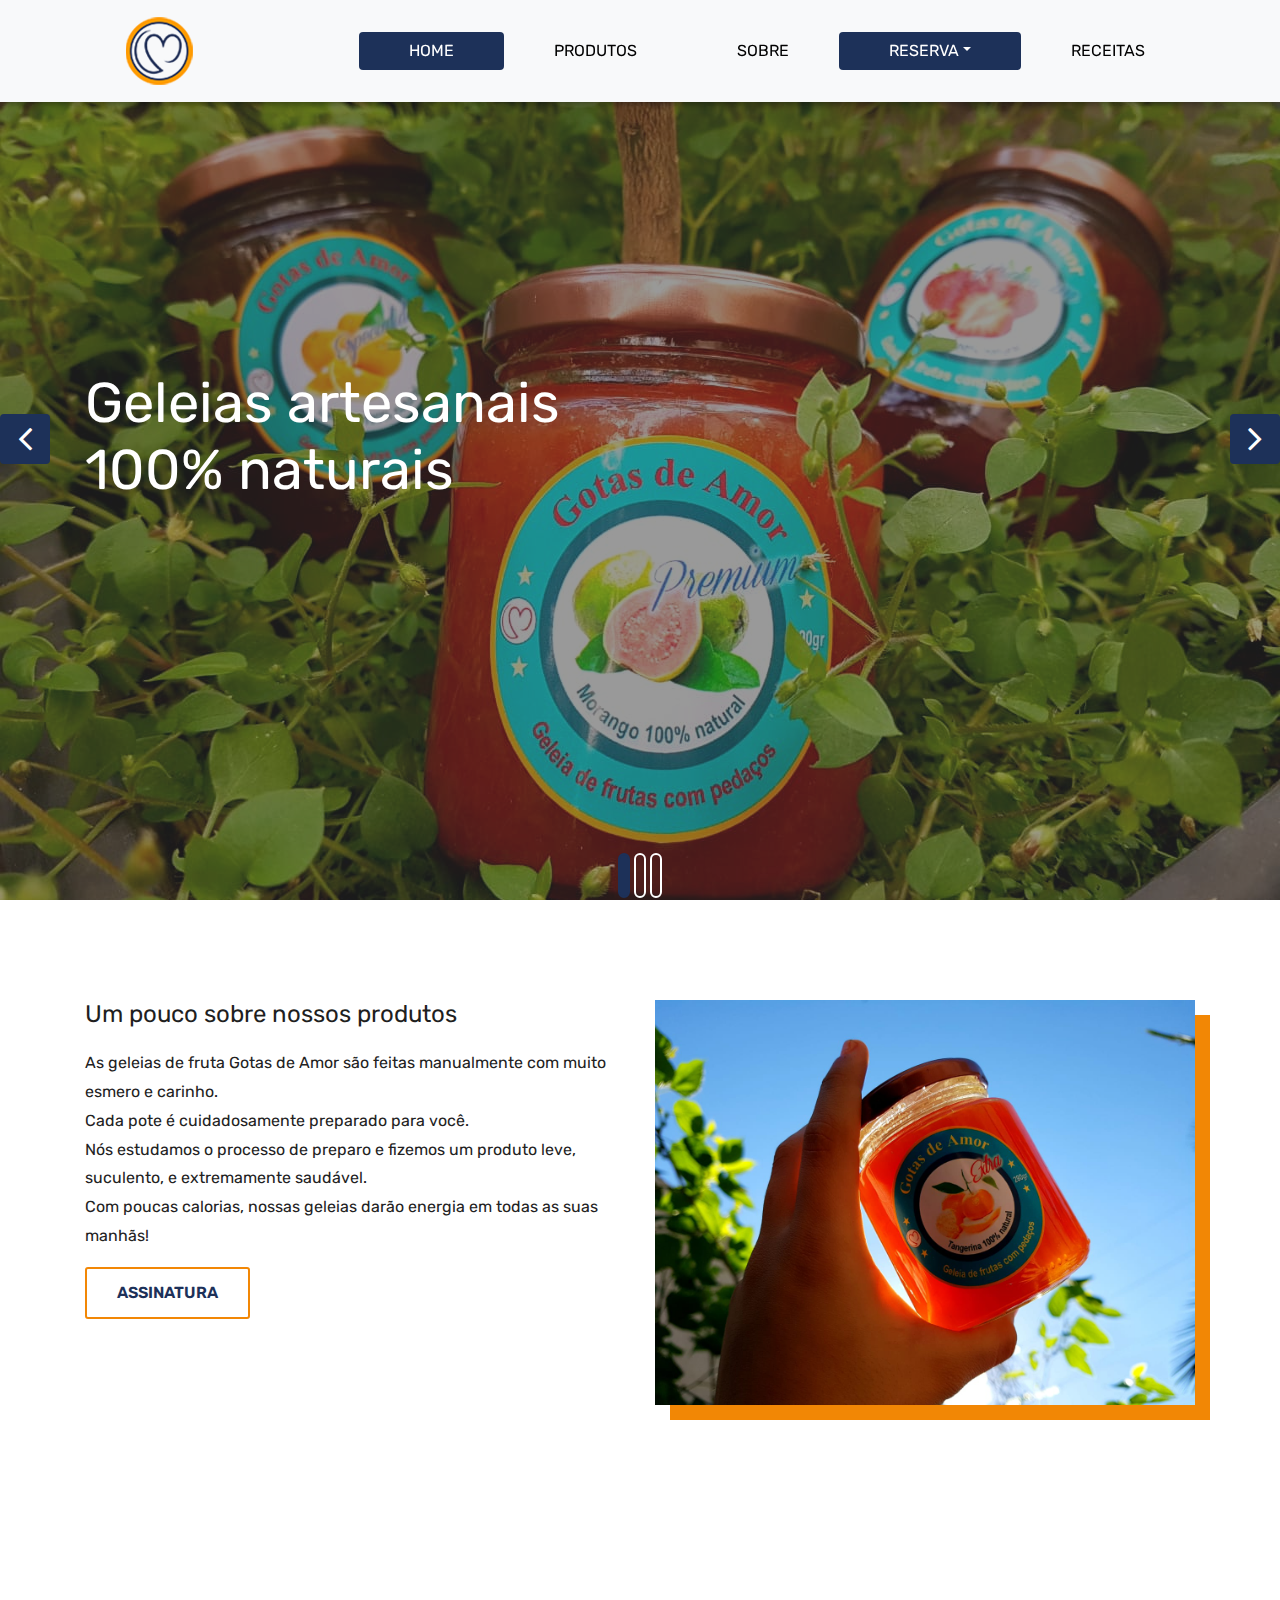
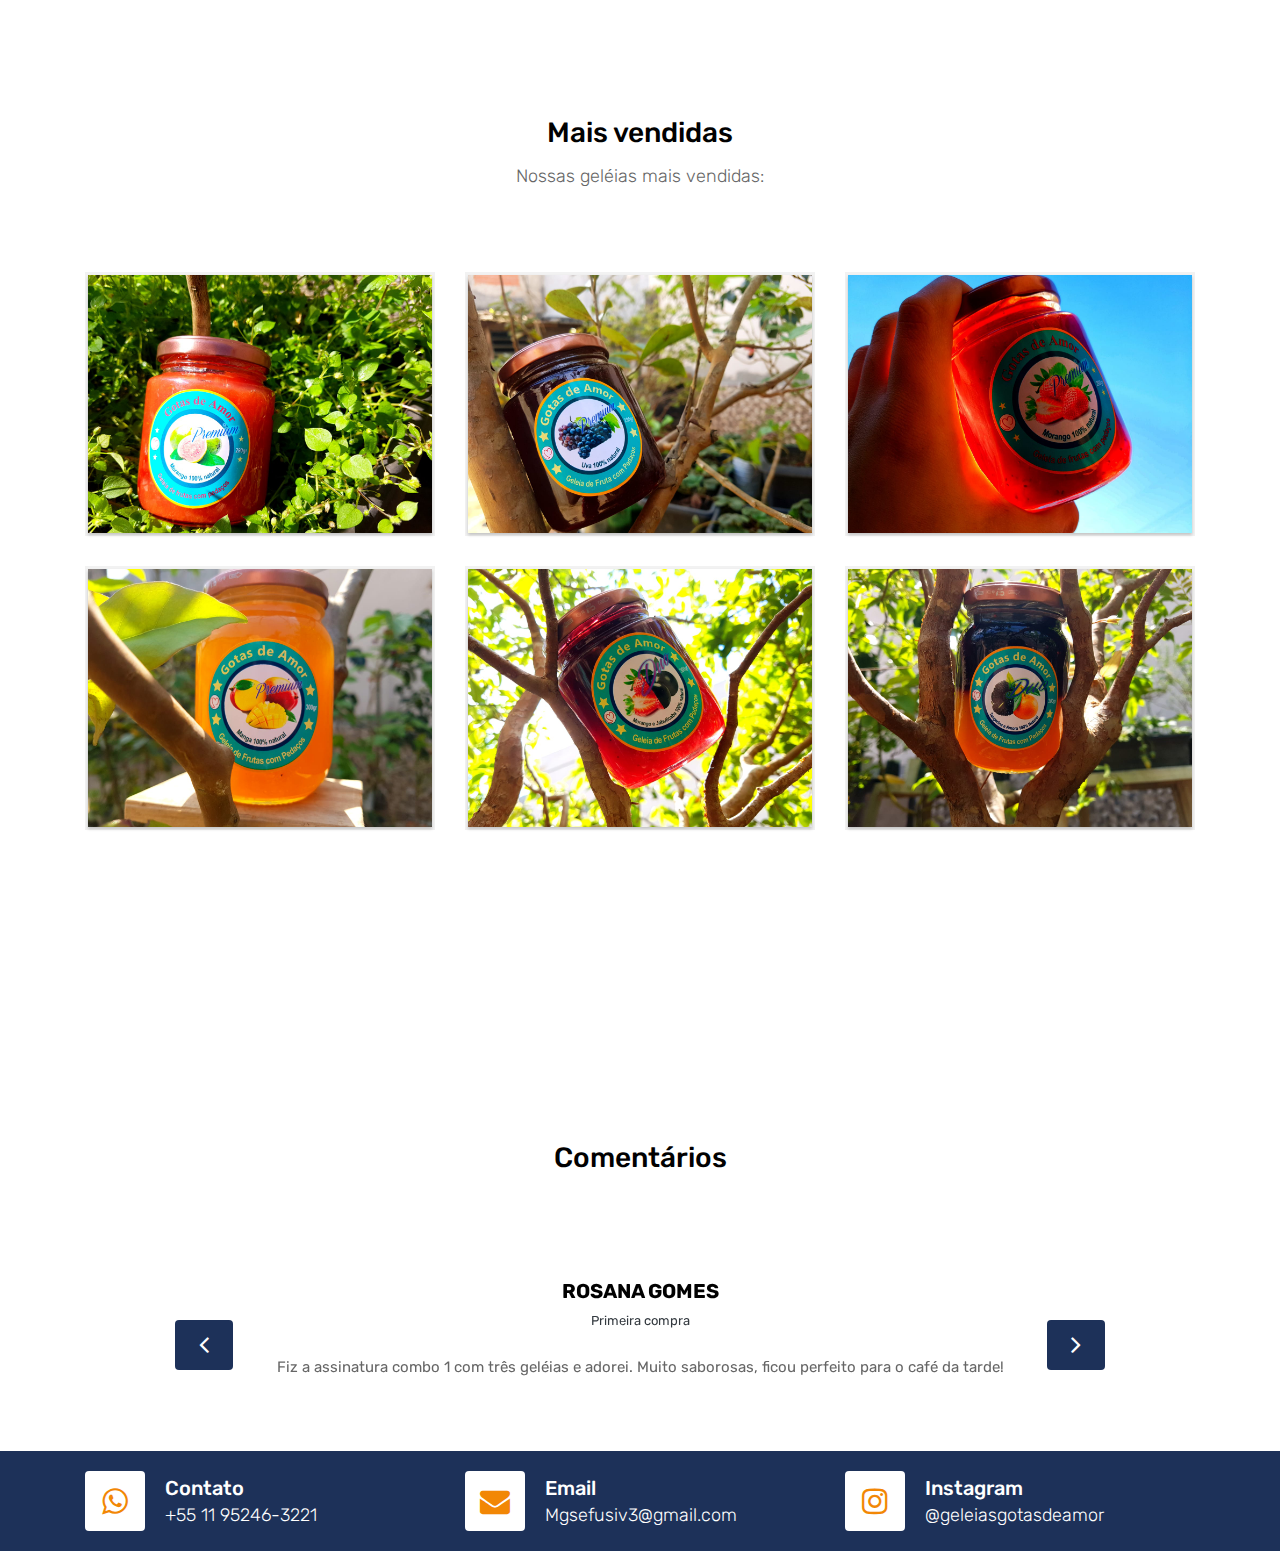
<file: index.html>
<!DOCTYPE html>
<html lang="en"><!-- Basic -->
<head>
	<meta charset="utf-8">
    <meta http-equiv="X-UA-Compatible" content="IE=edge">   
   
    <!-- Mobile Metas -->
    <meta name="viewport" content="width=device-width, initial-scale=1">
 
     <!-- Site Metas -->
    <title>Gotas de Amor - Responsive HTML5 Template</title>  
    <meta name="keywords" content="">
    <meta name="description" content="">
    <meta name="author" content="">

    <!-- Site Icons -->
    <link rel="shortcut icon" href="images/favicon.ico" type="image/x-icon">
    <link rel="apple-touch-icon" href="images/apple-touch-icon.png">

    <!-- Bootstrap CSS -->
    <link rel="stylesheet" href="css/bootstrap.min.css">    
	<!-- Site CSS -->
    <link rel="stylesheet" href="css/style.css">    
    <!-- Responsive CSS -->
    <link rel="stylesheet" href="css/responsive.css">
    <!-- Custom CSS -->
    <link rel="stylesheet" href="css/custom.css">

    <!--[if lt IE 9]>
      <script src="https://oss.maxcdn.com/libs/html5shiv/3.7.0/html5shiv.js"></script>
      <script src="https://oss.maxcdn.com/libs/respond.js/1.4.2/respond.min.js"></script>
    <![endif]-->

</head>

<body>
	<!-- Start header -->
	<header class="top-navbar">
		<nav class="navbar navbar-expand-lg navbar-light bg-light">
			<div class="container">
				<a class="navbar-brand" href="index.html">
					<img src="images/logo3.png" alt="" />
				</a>
				<button class="navbar-toggler" type="button" data-toggle="collapse" data-target="#navbars-rs-food" aria-controls="navbars-rs-food" aria-expanded="false" aria-label="Toggle navigation">
				  <span class="navbar-toggler-icon"></span>
				</button>
				<div class="collapse navbar-collapse" id="navbars-rs-food">
					<ul class="navbar-nav ml-auto">
						<li class="nav-item active"><a class="nav-link" href="index.html">Home</a></li>
						<li class="nav-item"><a class="nav-link" href="menu.html">Produtos</a></li>
						<li class="nav-item"><a class="nav-link" href="about.html">Sobre</a></li>
						<li class="nav-item active dropdown">
							<a class="nav-link dropdown-toggle" href="#" id="dropdown-a" data-toggle="dropdown">Reserva</a>
							<div class="dropdown-menu" aria-labelledby="dropdown-a">
								<a class="dropdown-item" href="reservation.html">Assinatura</a>
								<a class="dropdown-item" href="avulsos.html">Avulso</a>
								<a class="dropdown-item" href="contact.html">Dúvidas</a>
								
							</div>
						</li>
						<li class="nav-item"><a class="nav-link" href="blog.html">Receitas</a></li>
						
					</ul>
				</div>
			</div>
		</nav>
	</header>
	<!-- End header -->
	
	<!-- Start slides -->
	<div id="slides" class="cover-slides">
		<ul class="slides-container">
			<li class="text-left">
				<img src="images/slider-01.jpg" alt="">
				<div class="container">
					<div class="row">
						<div class="col-md-12">
							<h1 class="m-b-20"><strong>Geleias artesanais<br> 100% naturais </strong></h1>
							<p class="m-b-40"></p>
						
						</div>
					</div>
				</div>
			</li>
			<li class="text-left">
				<img src="images/slider-02.jpg" alt="">
				<div class="container">
					<div class="row">
						<div class="col-md-12">
							<h1 class="m-b-20"><strong>Assinatura</strong></h1>
							<p class="m-b-40"></p>
							
						</div>
					</div>
				</div>
			</li>
			<li class="text-left">
				<img src="images/slider-03.jpg" alt="">
				<div class="container">
					<div class="row">
						<div class="col-md-12">
							<h1 class="m-b-20"><strong>Receitas</strong></h1>
							<p class="m-b-40"></p>
							
							
						</div>
					</div>
				</div>
			</li>
		</ul>
		<div class="slides-navigation">
			<a href="#" class="next"><i class="fa fa-angle-right" aria-hidden="true"></i></a>
			<a href="#" class="prev"><i class="fa fa-angle-left" aria-hidden="true"></i></a>
		</div>
	</div>
	<!-- End slides -->
	
	<!-- Start About -->
	<div class="about-section-box">
		<div class="container">
			<div class="row">
				<div class="col-lg-6 col-md-6 col-sm-12 text-center">
					<div class="inner-column">
						<h1>Um pouco sobre nossos produtos</h1>
						<h4></h4>
						<p>As geleias de fruta Gotas de Amor são feitas manualmente com muito esmero e carinho.<br> Cada pote é cuidadosamente preparado para você.<br> Nós estudamos o processo de preparo e fizemos um produto leve, suculento, e extremamente saudável.<br> Com poucas calorias, nossas geleias darão energia em todas as suas manhãs! </p>
						<p></p>
						<a class="btn btn-common" href="reservation.html">Assinatura</a>
						
					</div>
				</div>
				<div class="col-lg-6 col-md-6 col-sm-12">
					<img src="images/about-img.jpg" alt="" class="img-fluid">
				</div>
			</div>
		</div>
	</div>
	<!-- End About -->
	
	<!-- Start QT -->
	<div class="qt-box qt-background">
	
		<div class="container">
			<div class="row">
				<div class="col-md-8 ml-auto mr-auto text-center">
					
				</div>
			</div>
		</div>
	</div>
	<!-- End QT -->
	
	
	
	<!-- Start Gallery -->
	<div class="gallery-box">
		<div class="container">
			<div class="row">
				<div class="col-lg-12">
					<div class="heading-title text-center">
						<h2>Mais vendidas</h2>
						<p>Nossas geléias mais vendidas:</p>
					</div>
				</div>
			</div>
			<div class="tz-gallery">
				<div class="row">
					<div class="col-sm-12 col-md-4 col-lg-4">
					
						<a class="lightbox" href="images/gallery-img-01.jpg">
							<img class="img-fluid" src="images/gallery-img-01.jpg" alt="Gallery Images">
							
							
						</a>
					</div>
					<div class="col-sm-6 col-md-4 col-lg-4">
						<a class="lightbox" href="images/gallery-img-02.jpg">
							<img class="img-fluid" src="images/gallery-img-02.jpg" alt="Gallery Images">
						</a>
					</div>
					<div class="col-sm-6 col-md-4 col-lg-4">
						<a class="lightbox" href="images/gallery-img-03.jpg">
							<img class="img-fluid" src="images/gallery-img-03.jpg" alt="Gallery Images">
						</a>
					</div>
					<div class="col-sm-12 col-md-4 col-lg-4">
						<a class="lightbox" href="images/gallery-img-04.jpg">
							<img class="img-fluid" src="images/gallery-img-04.jpg" alt="Gallery Images">
						</a>
					</div>
					<div class="col-sm-6 col-md-4 col-lg-4">
						<a class="lightbox" href="images/gallery-img-05.jpg">
							<img class="img-fluid" src="images/gallery-img-05.jpg" alt="Gallery Images">
						</a>
					</div> 
					<div class="col-sm-6 col-md-4 col-lg-4">
						<a class="lightbox" href="images/gallery-img-06.jpg">
							<img class="img-fluid" src="images/gallery-img-06.jpg" alt="Gallery Images">
						</a>
					</div>
				</div>
			</div>
		</div>
	</div>
	<!-- End Gallery -->
	<!-- Start QT -->
	<div class="qt-box qt-background">
	
		<div class="container">
			<div class="row">
				<div class="col-md-8 ml-auto mr-auto text-center">
					
				</div>
			</div>
		</div>
	</div>
	<!-- End QT -->
	
	<!-- Start Customer Reviews -->
	<div class="customer-reviews-box">
		<div class="container">
			<div class="row">
				<div class="col-lg-12">
					<div class="heading-title text-center">
						<h2>Comentários </h2>
						<p></p>
					</div>
				</div>
			</div>
			<div class="row">
				<div class="col-md-8 mr-auto ml-auto text-center">
					<div id="reviews" class="carousel slide" data-ride="carousel">
						<div class="carousel-inner mt-4">
							<div class="carousel-item text-center active">
								
								<h5 class="mt-4 mb-0"><strong class="text-warning text-uppercase">Rosana Gomes</strong></h5>
								<h6 class="text-dark m-0">Primeira compra</h6>
								<p class="m-0 pt-3">Fiz a assinatura combo 1 com três geléias e adorei. Muito saborosas, ficou perfeito para o café da tarde!</p>
							</div>
							<div class="carousel-item text-center">
								
								<h5 class="mt-4 mb-0"><strong class="text-warning text-uppercase">Paulo Jorge Figueiro</strong></h5>
								<h6 class="text-dark m-0">Cliente há 1 ano</h6>
								<p class="m-0 pt-3"> As melhores geléias! Compro faz tempo, não troco por nada.</p>
							</div>
							<div class="carousel-item text-center">
								
								<h5 class="mt-4 mb-0"><strong class="text-warning text-uppercase">Julia Almeida</strong></h5>
								<h6 class="text-dark m-0">Primeira vez comprando</h6>
								<p class="m-0 pt-3"> Nunca tinha provado as geléias da Gotas de Amor e me surpreendi com a qualidade. Bem caseira, igual as que minha avó fazia!</p>
							</div>
						</div>
						<a class="carousel-control-prev" href="#reviews" role="button" data-slide="prev">
							<i class="fa fa-angle-left" aria-hidden="true"></i>
							<span class="sr-only">Previous</span>
						</a>
						<a class="carousel-control-next" href="#reviews" role="button" data-slide="next">
							<i class="fa fa-angle-right" aria-hidden="true"></i>
							<span class="sr-only">Next</span>
						</a>
                    </div>
				</div>
			</div>
		</div>
	</div>
	
	
	<!-- Start Contact info -->
	<div class="contact-imfo-box">
		<div class="container">
			<div class="row">
				<div class="col-md-4 arrow-right">
					<i class="fa fa-whatsapp"></i>
					<div class="overflow-hidden">
						<h4>Contato</h4>
						<p class="lead">
							+55 11 95246-3221
						</p>
					</div>
				</div>
				<div class="col-md-4 arrow-right">
					<i class="fa fa-envelope"></i>
					<div class="overflow-hidden">
						<h4>Email</h4>
						<p class="lead">
							Mgsefusiv3@gmail.com
						</p>
					</div>
				</div>
				<div class="col-md-4">
					<i class="fa fa-instagram"></i>
					<div class="overflow-hidden">
						<h4>Instagram</h4>
						<p class="lead">
							@geleiasgotasdeamor
						</p>
					</div>
					
				</div>
			</div>
		</div>
	</div>
	<!-- End Contact info -->
	
	
	
	<a href="#" id="back-to-top" title="Back to top" style="display: none;"><i class="fa fa-paper-plane-o" aria-hidden="true"></i></a>

	<!-- ALL JS FILES -->
	<script src="js/jquery-3.2.1.min.js"></script>
	<script src="js/popper.min.js"></script>
	<script src="js/bootstrap.min.js"></script>
    <!-- ALL PLUGINS -->
	<script src="js/jquery.superslides.min.js"></script>
	<script src="js/images-loded.min.js"></script>
	<script src="js/isotope.min.js"></script>
	<script src="js/baguetteBox.min.js"></script>
	<script src="js/form-validator.min.js"></script>
    <script src="js/contact-form-script.js"></script>
    <script src="js/custom.js"></script>
</body>
</html>
</file>
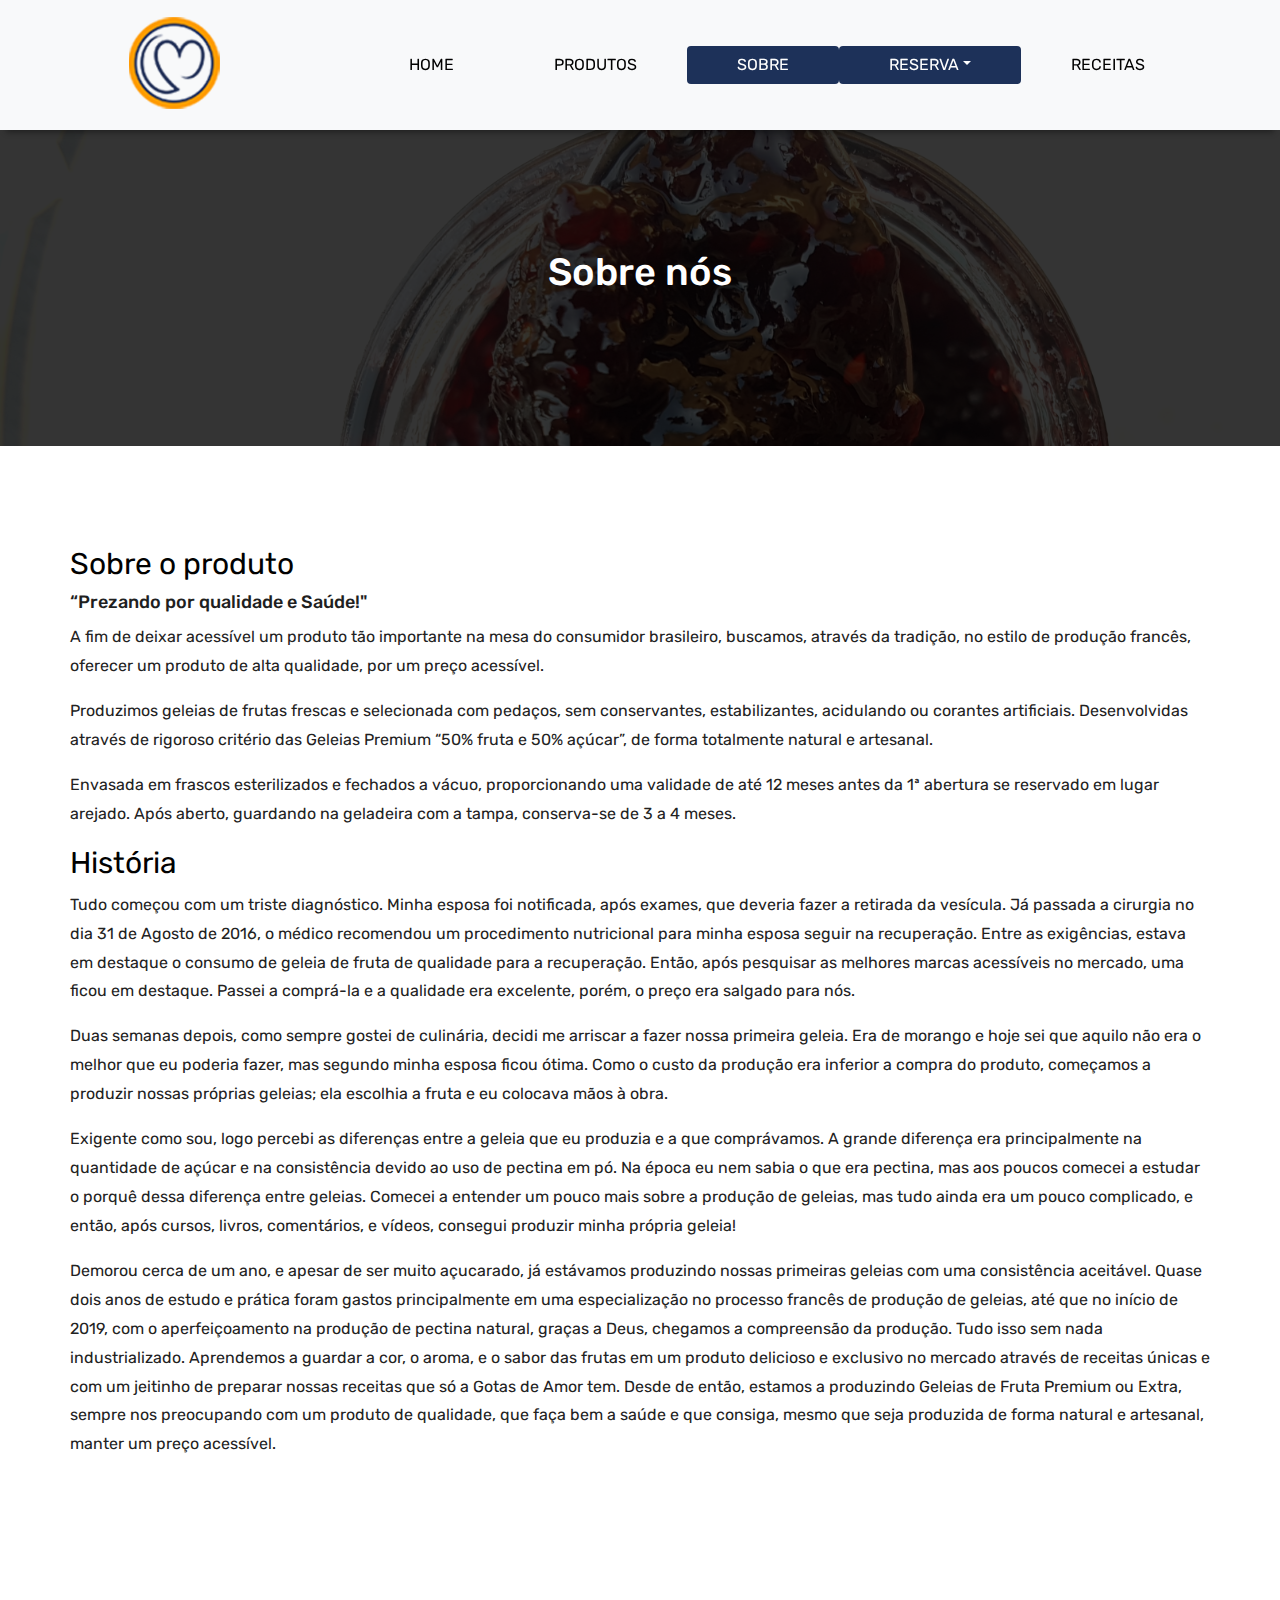
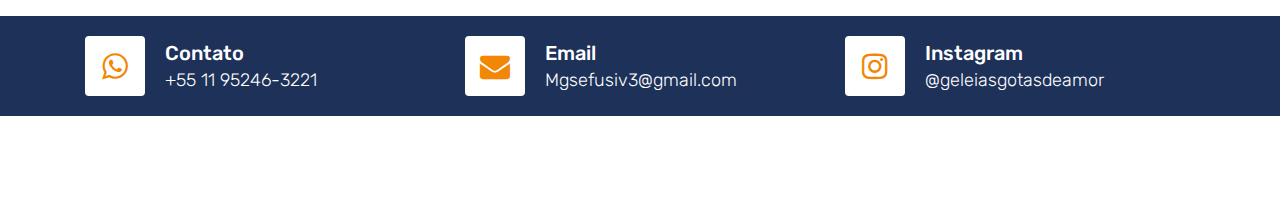
<file: about.html>
<!DOCTYPE html>
<html lang="en"><!-- Basic -->
<head>
	<meta charset="utf-8">
    <meta http-equiv="X-UA-Compatible" content="IE=edge">   
   
    <!-- Mobile Metas -->
    <meta name="viewport" content="width=device-width, initial-scale=1">
 
     <!-- Site Metas -->
    <title>Live Dinner Restaurant - Responsive HTML5 Template</title>  
    <meta name="keywords" content="">
    <meta name="description" content="">
    <meta name="author" content="">

    <!-- Site Icons -->
    <link rel="shortcut icon" href="images/favicon.ico" type="image/x-icon">
    <link rel="apple-touch-icon" href="images/apple-touch-icon.png">

    <!-- Bootstrap CSS -->
    <link rel="stylesheet" href="css/bootstrap.min.css">    
	<!-- Site CSS -->
    <link rel="stylesheet" href="css/style.css">    
    <!-- Responsive CSS -->
    <link rel="stylesheet" href="css/responsive.css">
    <!-- Custom CSS -->
    <link rel="stylesheet" href="css/custom.css">

    <!--[if lt IE 9]>
      <script src="https://oss.maxcdn.com/libs/html5shiv/3.7.0/html5shiv.js"></script>
      <script src="https://oss.maxcdn.com/libs/respond.js/1.4.2/respond.min.js"></script>
    <![endif]-->

</head>

<body>
	<!-- Start header -->
	<header class="top-navbar">
		<nav class="navbar navbar-expand-lg navbar-light bg-light">
			<div class="container">
				<a class="navbar-brand" href="index.html">
					<img src="images/logo.png" alt="" />
				</a>
				<button class="navbar-toggler" type="button" data-toggle="collapse" data-target="#navbars-rs-food" aria-controls="navbars-rs-food" aria-expanded="false" aria-label="Toggle navigation">
				  <span class="navbar-toggler-icon"></span>
				</button>
				<div class="collapse navbar-collapse" id="navbars-rs-food">
					<ul class="navbar-nav ml-auto">
						<li class="nav-item"><a class="nav-link" href="index.html">Home</a></li>
						<li class="nav-item"><a class="nav-link" href="menu.html">Produtos</a></li>
						<li class="nav-item active"><a class="nav-link" href="about.html">Sobre</a></li>
						<li class="nav-item active dropdown">
							<a class="nav-link dropdown-toggle" href="#" id="dropdown-a" data-toggle="dropdown">Reserva</a>
							<div class="dropdown-menu" aria-labelledby="dropdown-a">
								<a class="dropdown-item" href="reservation.html">Assinatura</a>
								<a class="dropdown-item" href="avulsos.html">Avulso</a>
								<a class="dropdown-item" href="contact.html">Dúvidas</a>
								
							</div>
						</li>
						<li class="nav-item"><a class="nav-link" href="blog.html">Receitas</a></li>
						
						
					</ul>
				</div>
			</div>
		</nav>
	</header>
	<!-- End header -->
	
	<!-- Start header -->
	<div class="all-page-title page-breadcrumb">
		<div class="container text-center">
			<div class="row">
				<div class="col-lg-12">
					<h1>Sobre nós</h1>
				</div>
			</div>
		</div>
	</div>
	<!-- End header -->
	
	<!-- Start About -->
	<div class="about-section-box">
		<div class="container">
			<div class="row">
				
					<div class="inner-column">
						
						<h2>Sobre o produto</h2>
						<h3>“Prezando por qualidade e Saúde!"</h3>
						<p>A fim de deixar acessível um produto tão importante na mesa do consumidor brasileiro, buscamos, através da tradição, no estilo de produção francês, oferecer um produto de alta qualidade, por um preço acessível.
						<p>Produzimos geleias de frutas frescas e selecionada com pedaços, sem conservantes, estabilizantes, acidulando ou corantes artificiais. Desenvolvidas através de rigoroso critério das Geleias Premium “50% fruta e 50% açúcar”, de forma totalmente natural e artesanal.</p>
						<p>Envasada em frascos esterilizados e fechados a vácuo, proporcionando uma validade de até 12 meses antes da 1ª abertura se reservado em lugar arejado. Após aberto, guardando na geladeira com a tampa, conserva-se de 3 a 4 meses. </p>
				</div>
				  
				 
				<div class="inner-column">
				       <h2>História</h2>
				       <p>Tudo começou com um triste diagnóstico. Minha esposa foi notificada, após exames, que deveria fazer a retirada da vesícula. Já passada a cirurgia no dia 31 de Agosto de 2016, o médico recomendou um procedimento nutricional para minha esposa seguir na recuperação. Entre as exigências, estava em destaque o consumo de geleia de fruta de qualidade para a recuperação. Então, após pesquisar as melhores marcas acessíveis no mercado, uma ficou em destaque. Passei a comprá-la e a qualidade era excelente, porém, o preço era salgado para nós.</p>
                       <p>Duas semanas depois, como sempre gostei de culinária, decidi me arriscar a fazer nossa primeira geleia. Era de morango e hoje sei que aquilo não era o melhor que eu poderia fazer, mas segundo minha esposa ficou ótima. Como o custo da produção era inferior a compra do produto, começamos a produzir nossas próprias geleias; ela escolhia a fruta e eu colocava mãos à obra.</p>
					   <p>Exigente como sou, logo percebi as diferenças entre a geleia que eu produzia e a que comprávamos. A grande diferença era principalmente na quantidade de açúcar e na consistência devido ao uso de pectina em pó. Na época eu nem sabia o que era pectina, mas aos poucos comecei a estudar o porquê dessa diferença entre geleias. Comecei a entender um pouco mais sobre a produção de geleias, mas tudo ainda era um pouco complicado, e então, após cursos, livros, comentários, e vídeos, consegui produzir minha própria geleia!</p>
                       <p>Demorou cerca de um ano, e apesar de ser muito açucarado, já estávamos produzindo nossas primeiras geleias com uma consistência aceitável. Quase dois anos de estudo e prática foram gastos principalmente em uma especialização no processo francês de produção de geleias, até que no início de 2019, com o aperfeiçoamento na produção de pectina natural, graças a Deus, chegamos a compreensão da produção. Tudo isso sem nada industrializado. Aprendemos a guardar a cor, o aroma, e o sabor das frutas em um produto delicioso e exclusivo no mercado através de receitas únicas e com um jeitinho de preparar nossas receitas que só a Gotas de Amor tem. Desde de então, estamos a produzindo Geleias de Fruta Premium ou Extra, sempre nos preocupando com um produto de qualidade, que faça bem a saúde e que consiga, mesmo que seja produzida de forma natural e artesanal, manter um preço acessível.</p>
                    
					
				</div>
				
				
			
			
		</div>
	</div>
	<!-- End About -->
	<!-- Start QT -->
	<div class="qt-box qt-background">
		<div class="container">
			<div class="row">
				<div class="col-md-8 ml-auto mr-auto text-center">
					
				</div>
			</div>
		</div>
	</div>
	<!-- End QT -->
	
	
	
	
	<!-- Start Contact info -->
	<div class="contact-imfo-box">
		<div class="container">
			<div class="row">
				<div class="col-md-4 arrow-right">
					<i class="fa fa-whatsapp"></i>
					<div class="overflow-hidden">
						<h4>Contato</h4>
						<p class="lead">
							+55 11 95246-3221
						</p>
					</div>
				</div>
				<div class="col-md-4 arrow-right">
					<i class="fa fa-envelope"></i>
					<div class="overflow-hidden">
						<h4>Email</h4>
						<p class="lead">
							Mgsefusiv3@gmail.com
						</p>
					</div>
				</div>
				<div class="col-md-4">
					<i class="fa fa-instagram"></i>
					<div class="overflow-hidden">
						<h4>Instagram</h4>
						<p class="lead">
							@geleiasgotasdeamor
						</p>
					</div>
					
				</div>
			</div>
		</div>
	</div>
	<!-- End Contact info -->
	

	
	

	<!-- ALL JS FILES -->
	<script src="js/jquery-3.2.1.min.js"></script>
	<script src="js/popper.min.js"></script>
	<script src="js/bootstrap.min.js"></script>
    <!-- ALL PLUGINS -->
	<script src="js/jquery.superslides.min.js"></script>
	<script src="js/images-loded.min.js"></script>
	<script src="js/isotope.min.js"></script>
	<script src="js/baguetteBox.min.js"></script>
	<script src="js/form-validator.min.js"></script>
    <script src="js/contact-form-script.js"></script>
    <script src="js/custom.js"></script>
</body>
</html>
</file>
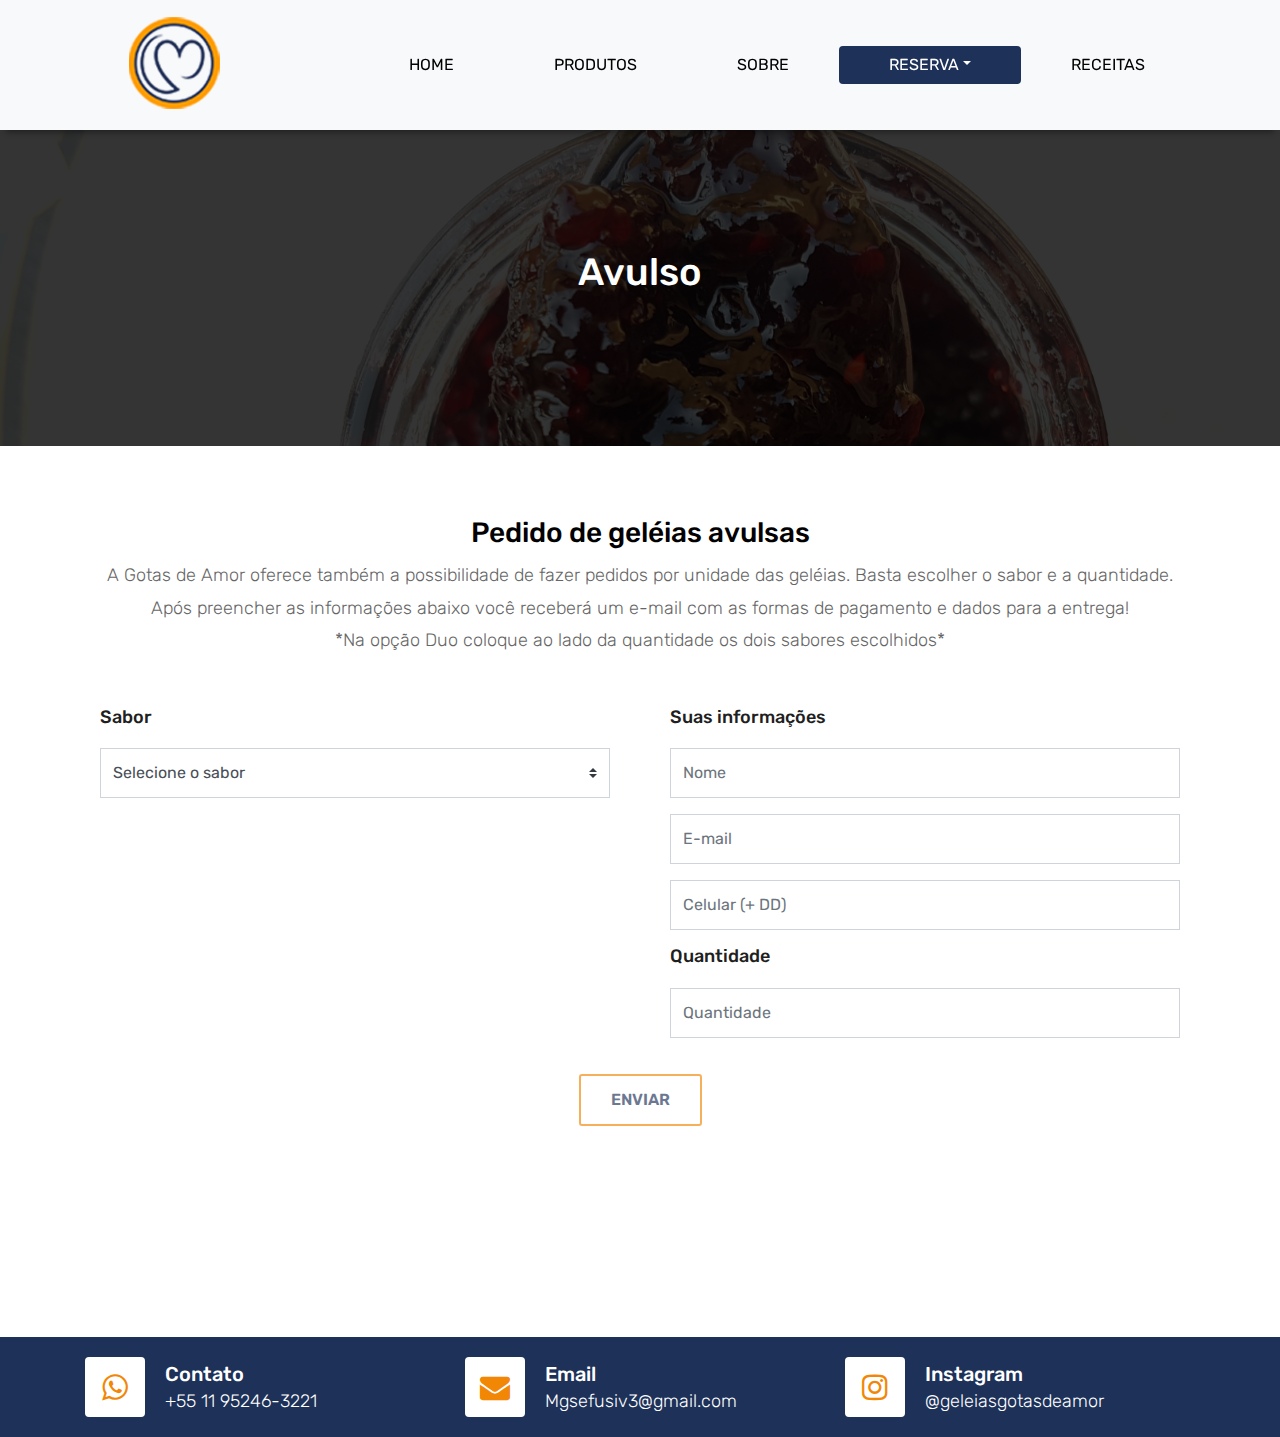
<file: avulsos.html>
<!DOCTYPE html>
<html lang="en"><!-- Basic -->
<head>
	<meta charset="utf-8">
    <meta http-equiv="X-UA-Compatible" content="IE=edge">   
   
    <!-- Mobile Metas -->
    <meta name="viewport" content="width=device-width, initial-scale=1">
 
     <!-- Site Metas -->
    <title>Live Dinner Restaurant - Responsive HTML5 Template</title>  
    <meta name="keywords" content="">
    <meta name="description" content="">
    <meta name="author" content="">

    <!-- Site Icons -->
    <link rel="shortcut icon" href="images/favicon.ico" type="image/x-icon">
    <link rel="apple-touch-icon" href="images/apple-touch-icon.png">

    <!-- Bootstrap CSS -->
    <link rel="stylesheet" href="css/bootstrap.min.css">    
	<!-- Site CSS -->
    <link rel="stylesheet" href="css/style.css">    
	<!-- Pickadate CSS -->
    <link rel="stylesheet" href="css/classic.css">    
	<link rel="stylesheet" href="css/classic.date.css">    
	<link rel="stylesheet" href="css/classic.time.css">    
    <!-- Responsive CSS -->
    <link rel="stylesheet" href="css/responsive.css">
    <!-- Custom CSS -->
    <link rel="stylesheet" href="css/custom.css">

    <!--[if lt IE 9]>
      <script src="https://oss.maxcdn.com/libs/html5shiv/3.7.0/html5shiv.js"></script>
      <script src="https://oss.maxcdn.com/libs/respond.js/1.4.2/respond.min.js"></script>
    <![endif]-->

</head>

<body>
	<!-- Start header -->
	<header class="top-navbar">
		<nav class="navbar navbar-expand-lg navbar-light bg-light">
			<div class="container">
				<a class="navbar-brand" href="index.html">
					<img src="images/logo.png" alt="" />
				</a>
				<button class="navbar-toggler" type="button" data-toggle="collapse" data-target="#navbars-rs-food" aria-controls="navbars-rs-food" aria-expanded="false" aria-label="Toggle navigation">
				  <span class="navbar-toggler-icon"></span>
				</button>
				<div class="collapse navbar-collapse" id="navbars-rs-food">
					<ul class="navbar-nav ml-auto">
						<li class="nav-item"><a class="nav-link" href="index.html">Home</a></li>
						<li class="nav-item"><a class="nav-link" href="menu.html">Produtos</a></li>
						<li class="nav-item"><a class="nav-link" href="about.html">Sobre</a></li>
						<li class="nav-item active dropdown">
							<a class="nav-link dropdown-toggle" href="#" id="dropdown-a" data-toggle="dropdown">Reserva</a>
							<div class="dropdown-menu" aria-labelledby="dropdown-a">
								<a class="dropdown-item" href="reservation.html">Assinatura</a>
								<a class="dropdown-item" href="avulsos.html">Avulso</a>
								<a class="dropdown-item" href="contact.html">Dúvidas</a>
								
							</div>
						</li>
						<li class="nav-item"><a class="nav-link" href="blog.html">Receitas</a></li>
						
						
					</ul>
				</div>
			</div>
		</nav>
	</header>
	<!-- End header -->
	
	<!-- Start All Pages -->
	<div class="all-page-title page-breadcrumb">
		<div class="container text-center">
			<div class="row">
				<div class="col-lg-12">
					<h1>Avulso</h1>
				
				</div>
			</div>
		</div>
	</div>
	<!-- End All Pages -->
	
	<!-- Start Reservation -->
	<div class="reservation-box">
		<div class="container">
			<div class="row">
				<div class="col-lg-12">
					<div class="heading-title text-center">
						<h2>Pedido de geléias avulsas</h2>
						<p>A Gotas de Amor oferece também a possibilidade de fazer pedidos por unidade das geléias. Basta escolher o sabor e a quantidade. Após preencher as informações abaixo você receberá um e-mail com as formas de pagamento e dados para a entrega!<br>*Na opção Duo coloque ao lado da quantidade os dois sabores escolhidos* </p>
					</div>
				</div>
			</div>
			<div class="row">
				<div class="col-lg-12 col-sm-12 col-xs-12">
					<div class="contact-block">
						<form id="contactForm">
							<div class="row">
								<div class="col-md-6">
								<h3>Sabor</h3>
									
									<div class="col-md-12">
										<div class="form-group">
											<select class="custom-select d-block form-control" id="person" required data-error="Please select Person">
											  <option disabled selected>Selecione o sabor</option>
											  <option value="1">Duo</option>
											  <option value="2">Abacaxi</option>
											  <option value="3">Amora</option>
											  <option value="4">Goiaba</option>
											  <option value="5">Jabuticaba</option>
											  <option value="6">Kiwi</option>
											  <option value="7">Laranja</option>
											  <option value="8">Manga</option>
											  <option value="9">Morango</option>
											  <option value="10">Tangerina</option>
											  <option value="11">Uva</option>
											  
											</select>
											<div class="help-block with-errors"></div>
										</div> 
									</div>
								</div>
								
								<div class="col-md-6">
									<h3>Suas informações</h3>
									<div class="col-md-12">
										<div class="form-group">
											<input type="text" class="form-control" id="name" name="name" placeholder="Nome" required data-error="Insira seu nome*">
											<div class="help-block with-errors"></div>
										</div>                                 
									</div>
									<div class="col-md-12">
										<div class="form-group">
											<input type="text" placeholder="E-mail" id="email" class="form-control" name="email" required data-error="Insira seu e-mail*">
											<div class="help-block with-errors"></div>
										</div> 
									</div>
									<div class="col-md-12">
										<div class="form-group">
											<input type="text" placeholder="Celular (+ DD)" id="phone" class="form-control" name="phone" required data-error="Insira seu celular">
											<div class="help-block with-errors"></div>
										</div> 
									</div>
									<h3>Quantidade</h3>
									<div class="col-md-12">
										<div class="form-group">
											<input type="text" placeholder="Quantidade" id="quantidade" class="form-control" name="phone" required data-error="Qauntidade">
											<div class="help-block with-errors"></div>
										</div> 
									</div>
									
									
								</div>
								<div class="col-md-12">
									<div class="submit-button text-center">
									
										<button class="btn btn-common" id="submit" type="submit">Enviar</button>

										
										<div class="clearfix"></div> 
									</div>
								</div>
							</div>            
						</form>
					</div>
				</div>
			</div>
		</div>
	</div>
	<!-- End Reservation -->
	<!-- Start QT -->
	<div class="qt-box qt-background">
		<div class="container">
			<div class="row">
				<div class="col-md-8 ml-auto mr-auto text-center">
					
				</div>
			</div>
		</div>
	</div>
	<!-- End QT -->
	
	
	
	<!-- Start Contact info -->
	<div class="contact-imfo-box">
		<div class="container">
			<div class="row">
				<div class="col-md-4 arrow-right">
					<i class="fa fa-whatsapp"></i>
					<div class="overflow-hidden">
						<h4>Contato</h4>
						<p class="lead">
							+55 11 95246-3221
						</p>
					</div>
				</div>
				<div class="col-md-4 arrow-right">
					<i class="fa fa-envelope"></i>
					<div class="overflow-hidden">
						<h4>Email</h4>
						<p class="lead">
							Mgsefusiv3@gmail.com
						</p>
					</div>
				</div>
				<div class="col-md-4">
					<i class="fa fa-instagram"></i>
					<div class="overflow-hidden">
						<h4>Instagram</h4>
						<p class="lead">
							@geleiasgotasdeamor
						</p>
					</div>
					
				</div>
			</div>
		</div>
	</div>
	<!-- End Contact info -->
	
	
	<a href="#" id="back-to-top" title="Back to top" style="display: none;"><i class="fa fa-paper-plane-o" aria-hidden="true"></i></a>

	<!-- ALL JS FILES -->
	<script src="js/jquery-3.2.1.min.js"></script>
	<script src="js/popper.min.js"></script>
	<script src="js/bootstrap.min.js"></script>
    <!-- ALL PLUGINS -->
	<script src="js/jquery.superslides.min.js"></script>
	<script src="js/images-loded.min.js"></script>
	<script src="js/isotope.min.js"></script>
	<script src="js/baguetteBox.min.js"></script>
	<script src="js/picker.js"></script>
	<script src="js/picker.date.js"></script>
	<script src="js/picker.time.js"></script>
	<script src="js/legacy.js"></script>
	<script src="js/form-validator.min.js"></script>
    <script src="js/contact-form-script.js"></script>
    <script src="js/custom.js"></script>
</body>
</html>
</file>
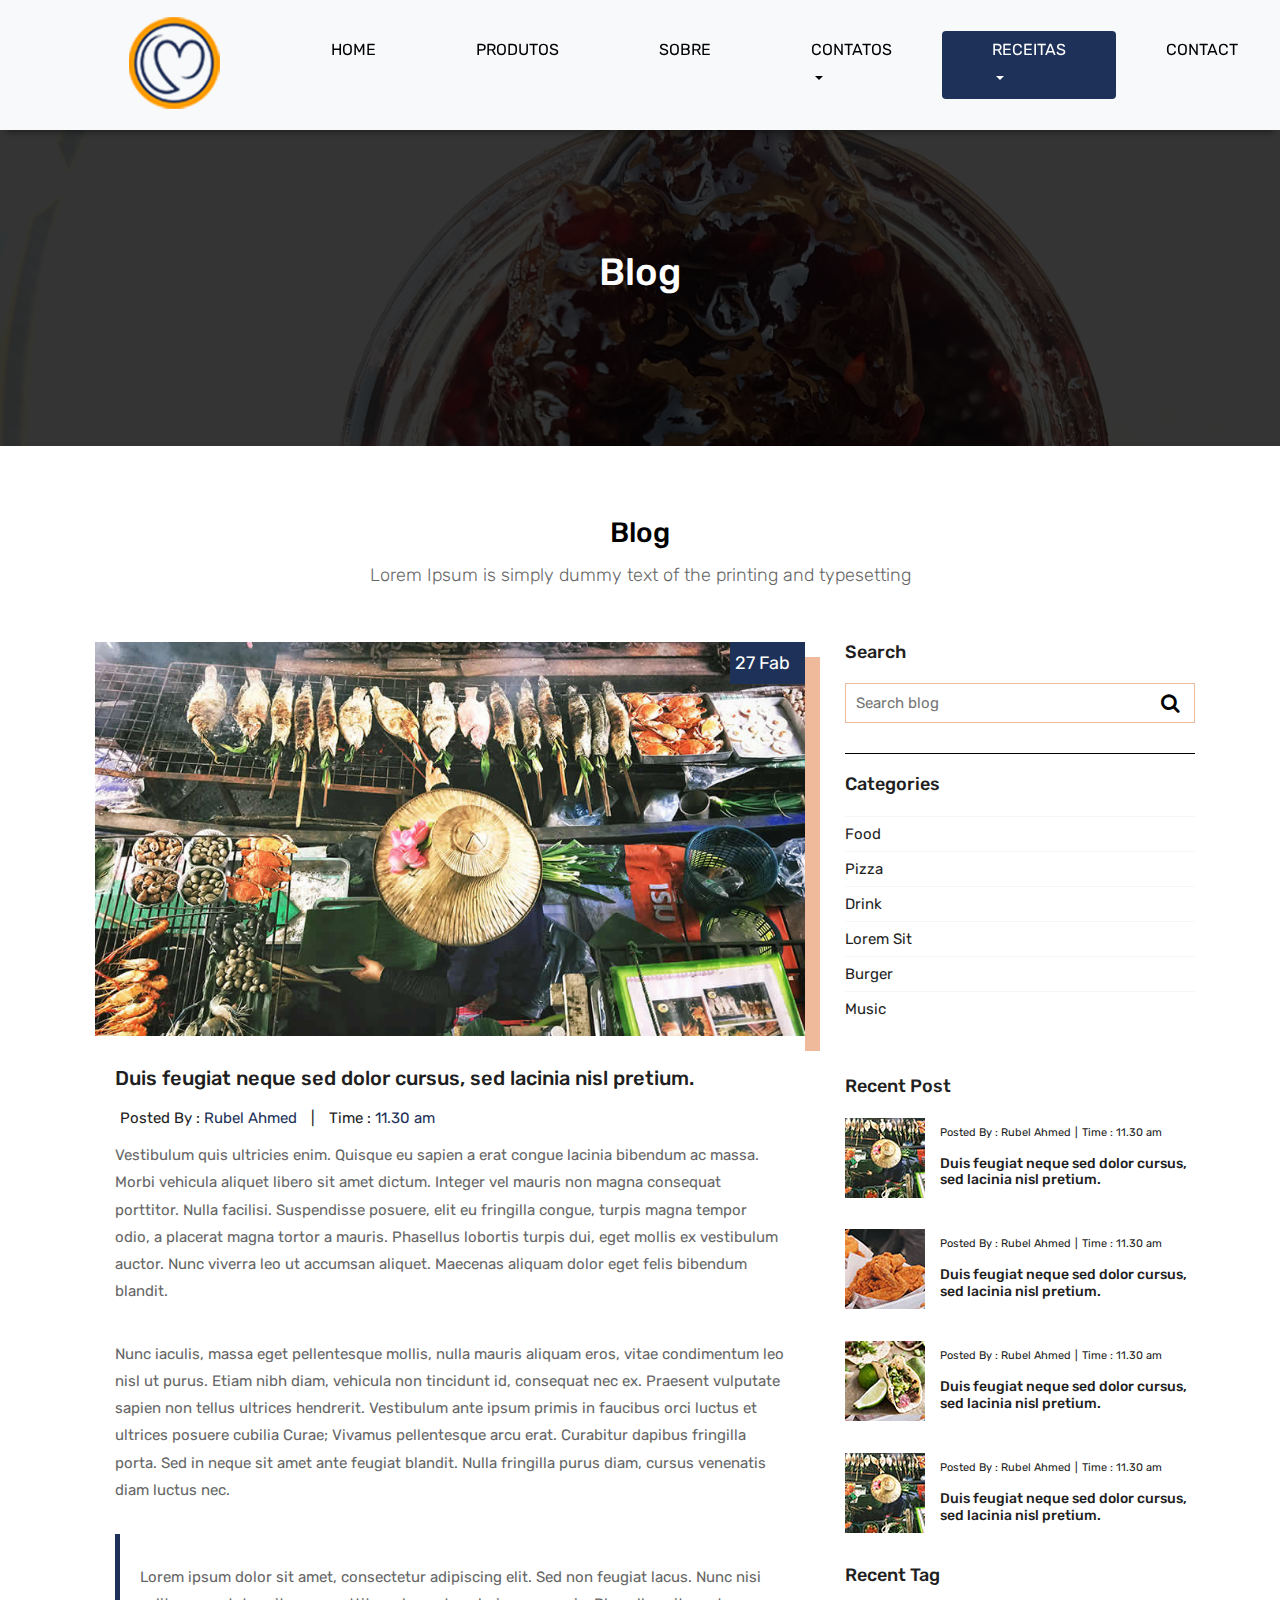
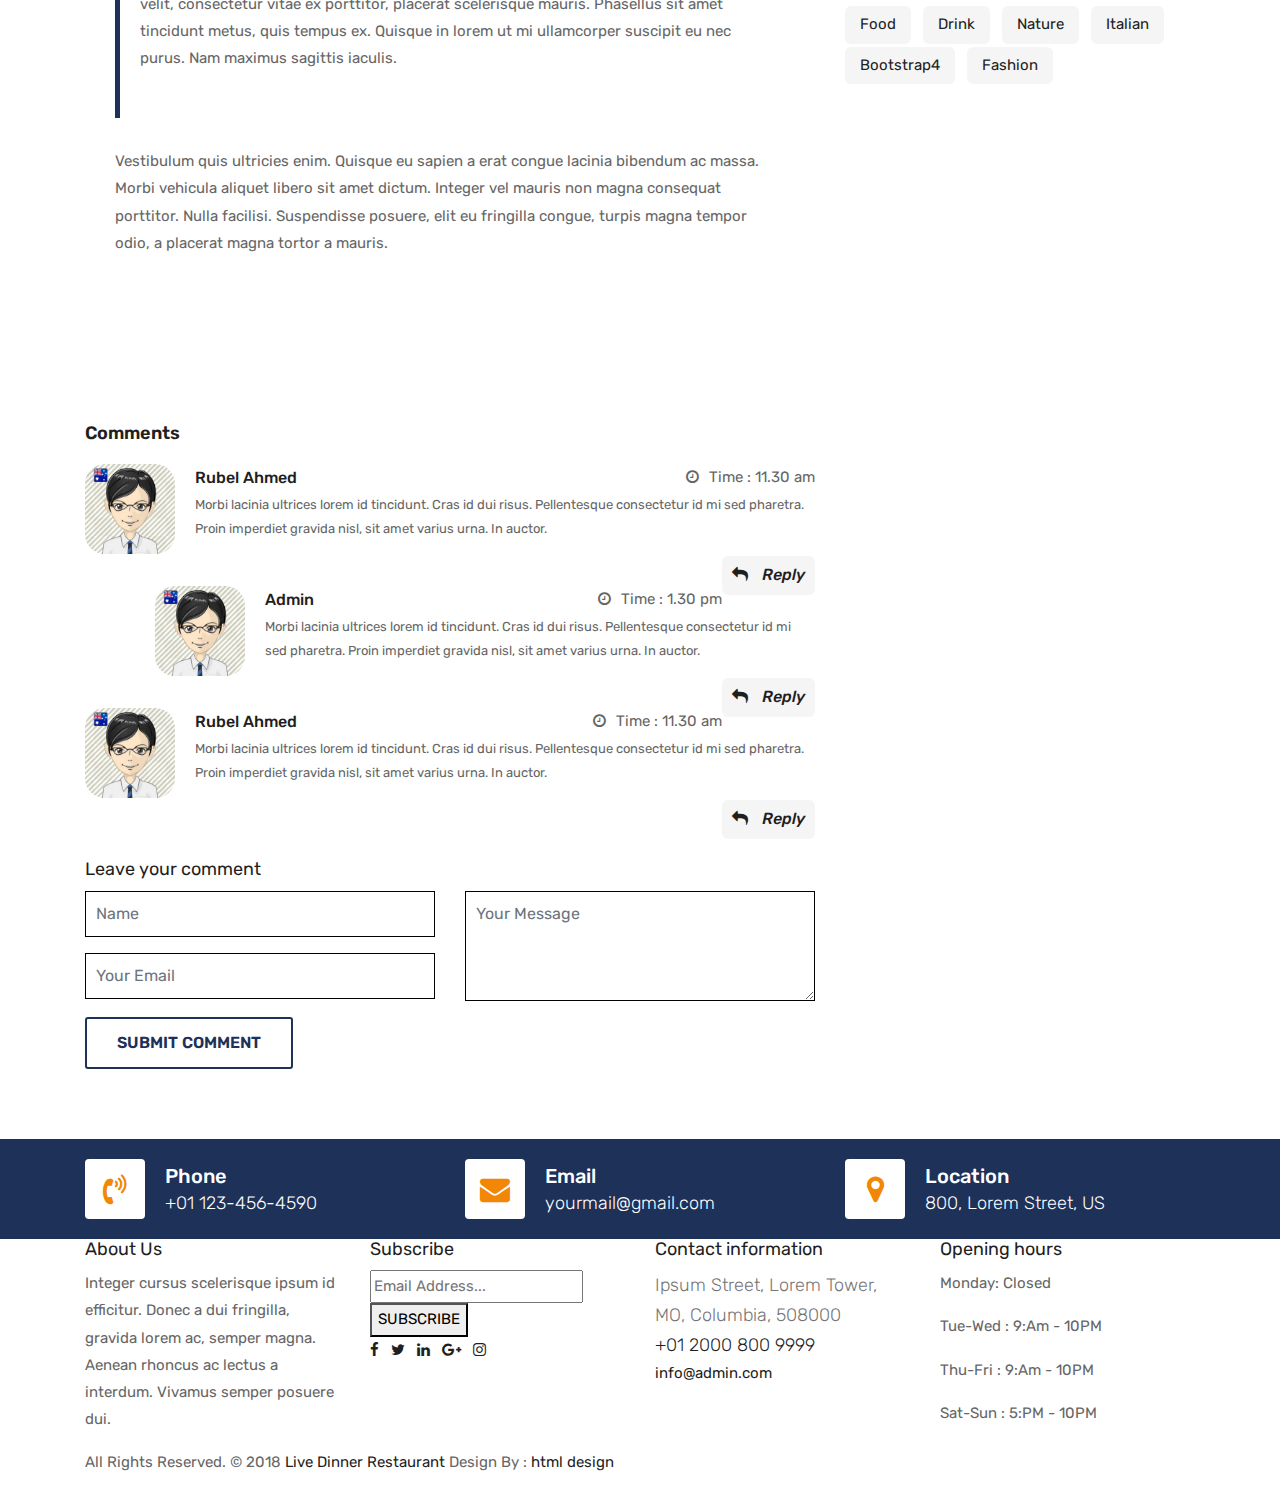
<file: blog-details.html>
<!DOCTYPE html>
<html lang="en"><!-- Basic -->
<head>
	<meta charset="utf-8">
    <meta http-equiv="X-UA-Compatible" content="IE=edge">   
   
    <!-- Mobile Metas -->
    <meta name="viewport" content="width=device-width, initial-scale=1">
 
     <!-- Site Metas -->
    <title>Live Dinner Restaurant - Responsive HTML5 Template</title>  
    <meta name="keywords" content="">
    <meta name="description" content="">
    <meta name="author" content="">

    <!-- Site Icons -->
    <link rel="shortcut icon" href="images/favicon.ico" type="image/x-icon">
    <link rel="apple-touch-icon" href="images/apple-touch-icon.png">

    <!-- Bootstrap CSS -->
    <link rel="stylesheet" href="css/bootstrap.min.css">    
	<!-- Site CSS -->
    <link rel="stylesheet" href="css/style.css">    
    <!-- Responsive CSS -->
    <link rel="stylesheet" href="css/responsive.css">
    <!-- Custom CSS -->
    <link rel="stylesheet" href="css/custom.css">

    <!--[if lt IE 9]>
      <script src="https://oss.maxcdn.com/libs/html5shiv/3.7.0/html5shiv.js"></script>
      <script src="https://oss.maxcdn.com/libs/respond.js/1.4.2/respond.min.js"></script>
    <![endif]-->

</head>

<body>
	<!-- Start header -->
	<header class="top-navbar">
		<nav class="navbar navbar-expand-lg navbar-light bg-light">
			<div class="container">
				<a class="navbar-brand" href="index.html">
					<img src="images/logo.png" alt="" />
				</a>
				<button class="navbar-toggler" type="button" data-toggle="collapse" data-target="#navbars-rs-food" aria-controls="navbars-rs-food" aria-expanded="false" aria-label="Toggle navigation">
				  <span class="navbar-toggler-icon"></span>
				</button>
				<div class="collapse navbar-collapse" id="navbars-rs-food">
					<ul class="navbar-nav ml-auto">
						<li class="nav-item"><a class="nav-link" href="index.html">Home</a></li>
						<li class="nav-item"><a class="nav-link" href="menu.html">Produtos</a></li>
						<li class="nav-item"><a class="nav-link" href="about.html">Sobre</a></li>
						<li class="nav-item dropdown">
							<a class="nav-link dropdown-toggle" href="#" id="dropdown-a" data-toggle="dropdown">Contatos</a>
							<div class="dropdown-menu" aria-labelledby="dropdown-a">
								<a class="dropdown-item" href="reservation.html">Assinatura</a>
								<a class="dropdown-item" href="stuff.html">Contato</a>
								
							</div>
						</li>
						<li class="nav-item active dropdown">
							<a class="nav-link dropdown-toggle" href="#" id="dropdown-a" data-toggle="dropdown">Receitas</a>
							<div class="dropdown-menu" aria-labelledby="dropdown-a">
								<a class="dropdown-item" href="blog.html">blog</a>
								
							</div>
						</li>
						<li class="nav-item"><a class="nav-link" href="contact.html">Contact</a></li>
					</ul>
				</div>
			</div>
		</nav>
	</header>
	<!-- End header -->
	
	<!-- Start All Pages -->
	<div class="all-page-title page-breadcrumb">
		<div class="container text-center">
			<div class="row">
				<div class="col-lg-12">
					<h1>Blog</h1>
				</div>
			</div>
		</div>
	</div>
	<!-- End All Pages -->
	
	<!-- Start blog details -->
	<div class="blog-box">
		<div class="container">
			<div class="row">
				<div class="col-lg-12">
					<div class="heading-title text-center">
						<h2>Blog</h2>
						<p>Lorem Ipsum is simply dummy text of the printing and typesetting</p>
					</div>
				</div>
			</div>
			<div class="row">
				<div class="col-xl-8 col-lg-8 col-12">
					<div class="blog-inner-details-page">
						<div class="blog-inner-box">
							<div class="side-blog-img">
								<img class="img-fluid" src="images/inner-blog-img.jpg" alt="">							
								<div class="date-blog-up">
									27 Fab
								</div>
							</div>
							<div class="inner-blog-detail details-page">
								<h3>Duis feugiat neque sed dolor cursus, sed lacinia nisl pretium.</h3>
								<ul>
									<li><i class="zmdi zmdi-account"></i>Posted By : <span>Rubel Ahmed</span></li>
									<li>|</li>
									<li><i class="zmdi zmdi-time"></i>Time : <span>11.30 am</span></li>
								</ul>
								<p>Vestibulum quis ultricies enim. Quisque eu sapien a erat congue lacinia bibendum ac massa. Morbi vehicula aliquet libero sit amet dictum. Integer vel mauris non magna consequat porttitor. Nulla facilisi. Suspendisse posuere, elit eu fringilla congue, turpis magna tempor odio, a placerat magna tortor a mauris. Phasellus lobortis turpis dui, eget mollis ex vestibulum auctor. Nunc viverra leo ut accumsan aliquet. Maecenas aliquam dolor eget felis bibendum blandit.</p>
								<p>Nunc iaculis, massa eget pellentesque mollis, nulla mauris aliquam eros, vitae condimentum leo nisl ut purus. Etiam nibh diam, vehicula non tincidunt id, consequat nec ex. Praesent vulputate sapien non tellus ultrices hendrerit. Vestibulum ante ipsum primis in faucibus orci luctus et ultrices posuere cubilia Curae; Vivamus pellentesque arcu erat. Curabitur dapibus fringilla porta. Sed in neque sit amet ante feugiat blandit. Nulla fringilla purus diam, cursus venenatis diam luctus nec.</p>
								<blockquote>
									<p>Lorem ipsum dolor sit amet, consectetur adipiscing elit. Sed non feugiat lacus. Nunc nisi velit, consectetur vitae ex porttitor, placerat scelerisque mauris. Phasellus sit amet tincidunt metus, quis tempus ex. Quisque in lorem ut mi ullamcorper suscipit eu nec purus. Nam maximus sagittis iaculis.</p>
								</blockquote>
								<p>Vestibulum quis ultricies enim. Quisque eu sapien a erat congue lacinia bibendum ac massa. Morbi vehicula aliquet libero sit amet dictum. Integer vel mauris non magna consequat porttitor. Nulla facilisi. Suspendisse posuere, elit eu fringilla congue, turpis magna tempor odio, a placerat magna tortor a mauris.</p>
							</div>
						</div>
						<div class="blog-comment-box">
							<h3>Comments</h3>
							<div class="comment-item">
								<div class="comment-item-left">
									<img src="images/avt-img.jpg" alt="">
								</div>
								<div class="comment-item-right">
									<div class="pull-left">
										<a href="#">Rubel Ahmed</a>
									</div>
									<div class="pull-right">
										<i class="fa fa-clock-o" aria-hidden="true"></i>Time : <span>11.30 am</span>
									</div>
									<div class="des-l">
										<p>Morbi lacinia ultrices lorem id tincidunt. Cras id dui risus. Pellentesque consectetur id mi sed pharetra. Proin imperdiet gravida nisl, sit amet varius urna. In auctor.</p>
									</div>
									<a href="#" class="right-btn-re"><i class="fa fa-reply" aria-hidden="true"></i> Reply</a>
								</div>
							</div>
							<div class="comment-item children">
								<div class="comment-item-left">
									<img src="images/avt-img.jpg" alt="">
								</div>
								<div class="comment-item-right">
									<div class="pull-left">
										<a href="#">Admin</a>
									</div>
									<div class="pull-right">
										<i class="fa fa-clock-o" aria-hidden="true"></i>Time : <span>1.30 pm</span>
									</div>
									<div class="des-l">
										<p>Morbi lacinia ultrices lorem id tincidunt. Cras id dui risus. Pellentesque consectetur id mi sed pharetra. Proin imperdiet gravida nisl, sit amet varius urna. In auctor.</p>
									</div>
									<a href="#" class="right-btn-re"><i class="fa fa-reply" aria-hidden="true"></i> Reply</a>
								</div>
							</div>
							<div class="comment-item">
								<div class="comment-item-left">
									<img src="images/avt-img.jpg" alt="">
								</div>
								<div class="comment-item-right">
									<div class="pull-left">
										<a href="#">Rubel Ahmed</a>
									</div>
									<div class="pull-right">
										<i class="fa fa-clock-o" aria-hidden="true"></i>Time : <span>11.30 am</span>
									</div>
									<div class="des-l">
										<p>Morbi lacinia ultrices lorem id tincidunt. Cras id dui risus. Pellentesque consectetur id mi sed pharetra. Proin imperdiet gravida nisl, sit amet varius urna. In auctor.</p>
									</div>
									<a href="#" class="right-btn-re"><i class="fa fa-reply" aria-hidden="true"></i> Reply</a>
								</div>
							</div>
						</div>
						<div class="comment-respond-box">
							<h3>Leave your comment </h3>
							<div class="comment-respond-form">
								<form id="commentrespondform" class="comment-form-respond row" method="post">
									<div class="col-lg-6 col-md-6 col-sm-6">
										<div class="form-group">
											<input id="name_com" class="form-control" name="name" placeholder="Name" type="text">
										</div>
										<div class="form-group">
											<input id="email_com" class="form-control" name="email" placeholder="Your Email" type="email">
										</div>
									</div>
									<div class="col-lg-6 col-md-6 col-sm-6">
										<div class="form-group">
											<textarea class="form-control" id="textarea_com" placeholder="Your Message" rows="2"></textarea>
										</div>
									</div>
									<div class="col-lg-12 col-md-12 col-sm-12">
										<button class="btn btn-submit">Submit comment</button>
									</div>
								</form>
							</div>
						</div>
					</div>
				</div>
			
				<div class="col-xl-4 col-lg-4 col-md-6 col-sm-8 col-12 blog-sidebar">
					<div class="right-side-blog">
						<h3>Search</h3>
						<div class="blog-search-form">
							<input name="search" placeholder="Search blog" type="text">
							<button class="search-btn">
								<i class="fa fa-search" aria-hidden="true"></i>
							</button>
						</div>
						<h3>Categories</h3>
						<div class="blog-categories">
							<ul>
								<li><a href="#"><span>Food</span></a></li>
								<li><a href="#"><span>Pizza</span></a></li>
								<li><a href="#"><span>Drink</span></a></li>
								<li><a href="#"><span>Lorem Sit</span></a></li>
								<li><a href="#"><span>Burger</span></a></li>
								<li><a href="#"><span>Music</span></a></li>
							</ul>
						</div>
						<h3>Recent Post</h3>
						<div class="post-box-blog">
							<div class="recent-post-box">
								<div class="recent-box-blog">
									<div class="recent-img">
										<img class="img-fluid" src="images/post-img-01.jpg" alt="">
									</div>
									<div class="recent-info">
										<ul>
											<li><i class="zmdi zmdi-account"></i>Posted By : <span>Rubel Ahmed</span></li>
											<li>|</li>
											<li><i class="zmdi zmdi-time"></i>Time : <span>11.30 am</span></li>
										</ul>
										<h4>Duis feugiat neque sed dolor cursus, sed lacinia nisl pretium.</h4>
									</div>
								</div>
								<div class="recent-box-blog">
									<div class="recent-img">
										<img class="img-fluid" src="images/post-img-02.jpg" alt="">
									</div>
									<div class="recent-info">
										<ul>
											<li><i class="zmdi zmdi-account"></i>Posted By : <span>Rubel Ahmed</span></li>
											<li>|</li>
											<li><i class="zmdi zmdi-time"></i>Time : <span>11.30 am</span></li>
										</ul>
										<h4>Duis feugiat neque sed dolor cursus, sed lacinia nisl pretium.</h4>
									</div>
								</div>
								<div class="recent-box-blog">
									<div class="recent-img">
										<img class="img-fluid" src="images/post-img-03.jpg" alt="">
									</div>
									<div class="recent-info">
										<ul>
											<li><i class="zmdi zmdi-account"></i>Posted By : <span>Rubel Ahmed</span></li>
											<li>|</li>
											<li><i class="zmdi zmdi-time"></i>Time : <span>11.30 am</span></li>
										</ul>
										<h4>Duis feugiat neque sed dolor cursus, sed lacinia nisl pretium.</h4>
									</div>
								</div>
								<div class="recent-box-blog">
									<div class="recent-img">
										<img class="img-fluid" src="images/post-img-01.jpg" alt="">
									</div>
									<div class="recent-info">
										<ul>
											<li><i class="zmdi zmdi-account"></i>Posted By : <span>Rubel Ahmed</span></li>
											<li>|</li>
											<li><i class="zmdi zmdi-time"></i>Time : <span>11.30 am</span></li>
										</ul>
										<h4>Duis feugiat neque sed dolor cursus, sed lacinia nisl pretium.</h4>
									</div>
								</div>
							</div>
						</div>
						<h3>Recent Tag</h3>
						<div class="blog-tag-box">
							<ul class="list-inline tag-list">
								<li class="list-inline-item"><a href="#">Food</a></li>
								<li class="list-inline-item"><a href="#">Drink</a></li>
								<li class="list-inline-item"><a href="#">Nature</a></li>
								<li class="list-inline-item"><a href="#">Italian</a></li>
								<li class="list-inline-item"><a href="#">Bootstrap4</a></li>
								<li class="list-inline-item"><a href="#">Fashion</a></li>
							</ul>
						</div>
					</div>
				</div>
			
			</div>
		</div>
	</div>
	<!-- End details -->
	
	<!-- Start Contact info -->
	<div class="contact-imfo-box">
		<div class="container">
			<div class="row">
				<div class="col-md-4 arrow-right">
					<i class="fa fa-volume-control-phone"></i>
					<div class="overflow-hidden">
						<h4>Phone</h4>
						<p class="lead">
							+01 123-456-4590
						</p>
					</div>
				</div>
				<div class="col-md-4 arrow-right">
					<i class="fa fa-envelope"></i>
					<div class="overflow-hidden">
						<h4>Email</h4>
						<p class="lead">
							yourmail@gmail.com
						</p>
					</div>
				</div>
				<div class="col-md-4">
					<i class="fa fa-map-marker"></i>
					<div class="overflow-hidden">
						<h4>Location</h4>
						<p class="lead">
							800, Lorem Street, US
						</p>
					</div>
				</div>
			</div>
		</div>
	</div>
	<!-- End Contact info -->
	
	<!-- Start Footer -->
	<footer class="footer-area bg-f">
		<div class="container">
			<div class="row">
				<div class="col-lg-3 col-md-6">
					<h3>About Us</h3>
					<p>Integer cursus scelerisque ipsum id efficitur. Donec a dui fringilla, gravida lorem ac, semper magna. Aenean rhoncus ac lectus a interdum. Vivamus semper posuere dui.</p>
				</div>
				<div class="col-lg-3 col-md-6">
					<h3>Subscribe</h3>
					<div class="subscribe_form">
						<form class="subscribe_form">
							<input name="EMAIL" id="subs-email" class="form_input" placeholder="Email Address..." type="email">
							<button type="submit" class="submit">SUBSCRIBE</button>
							<div class="clearfix"></div>
						</form>
					</div>
					<ul class="list-inline f-social">
						<li class="list-inline-item"><a href="#"><i class="fa fa-facebook" aria-hidden="true"></i></a></li>
						<li class="list-inline-item"><a href="#"><i class="fa fa-twitter" aria-hidden="true"></i></a></li>
						<li class="list-inline-item"><a href="#"><i class="fa fa-linkedin" aria-hidden="true"></i></a></li>
						<li class="list-inline-item"><a href="#"><i class="fa fa-google-plus" aria-hidden="true"></i></a></li>
						<li class="list-inline-item"><a href="#"><i class="fa fa-instagram" aria-hidden="true"></i></a></li>
					</ul>
				</div>
				<div class="col-lg-3 col-md-6">
					<h3>Contact information</h3>
					<p class="lead">Ipsum Street, Lorem Tower, MO, Columbia, 508000</p>
					<p class="lead"><a href="#">+01 2000 800 9999</a></p>
					<p><a href="#"> info@admin.com</a></p>
				</div>
				<div class="col-lg-3 col-md-6">
					<h3>Opening hours</h3>
					<p><span class="text-color">Monday: </span>Closed</p>
					<p><span class="text-color">Tue-Wed :</span> 9:Am - 10PM</p>
					<p><span class="text-color">Thu-Fri :</span> 9:Am - 10PM</p>
					<p><span class="text-color">Sat-Sun :</span> 5:PM - 10PM</p>
				</div>
			</div>
		</div>
		
		<div class="copyright">
			<div class="container">
				<div class="row">
					<div class="col-lg-12">
						<p class="company-name">All Rights Reserved. &copy; 2018 <a href="#">Live Dinner Restaurant</a> Design By : 
					<a href="https://html.design/">html design</a></p>
					</div>
				</div>
			</div>
		</div>
		
	</footer>
	<!-- End Footer -->
	
	<a href="#" id="back-to-top" title="Back to top" style="display: none;"><i class="fa fa-paper-plane-o" aria-hidden="true"></i></a>

	<!-- ALL JS FILES -->
	<script src="js/jquery-3.2.1.min.js"></script>
	<script src="js/popper.min.js"></script>
	<script src="js/bootstrap.min.js"></script>
    <!-- ALL PLUGINS -->
	
	<script src="js/jquery.superslides.min.js"></script>
	<script src="js/images-loded.min.js"></script>
	<script src="js/isotope.min.js"></script>
	<script src="js/baguetteBox.min.js"></script>
	<script src="js/form-validator.min.js"></script>
    <script src="js/contact-form-script.js"></script>
    <script src="js/custom.js"></script>
</body>
</html>
</file>
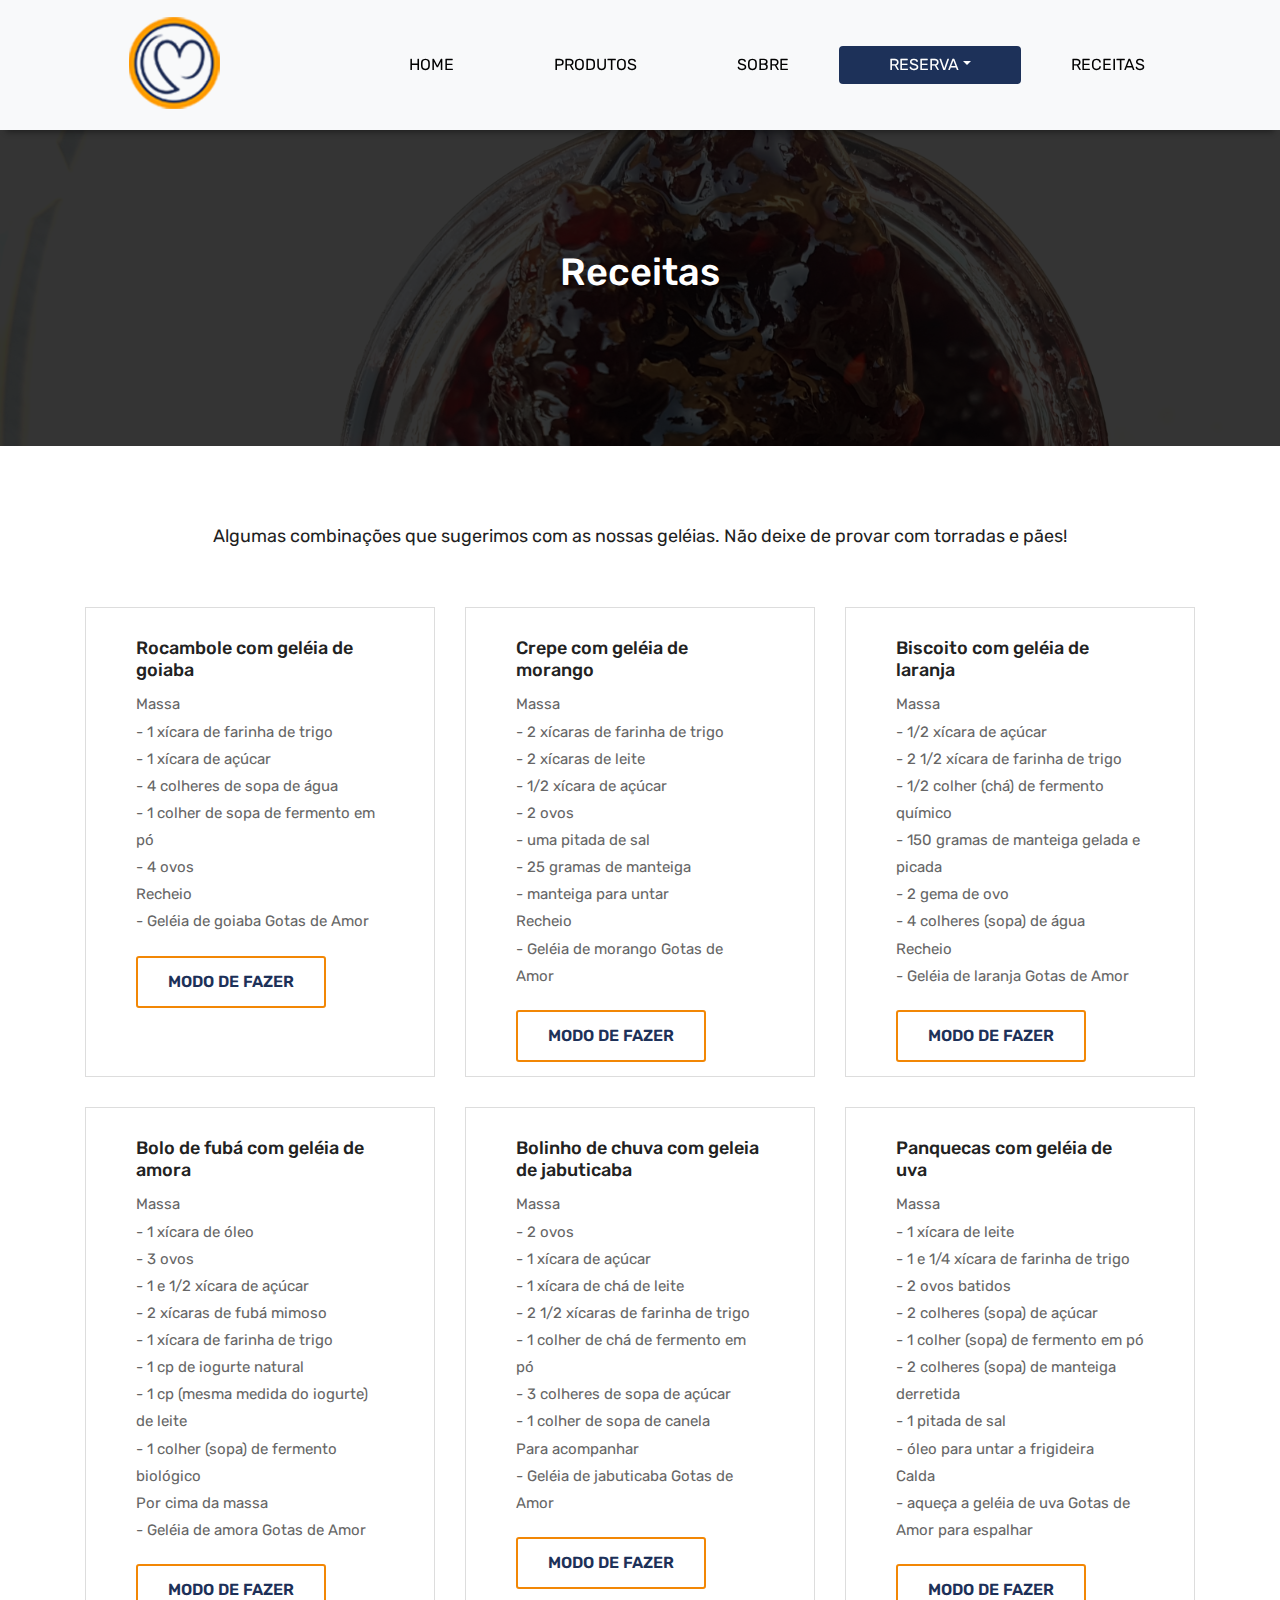
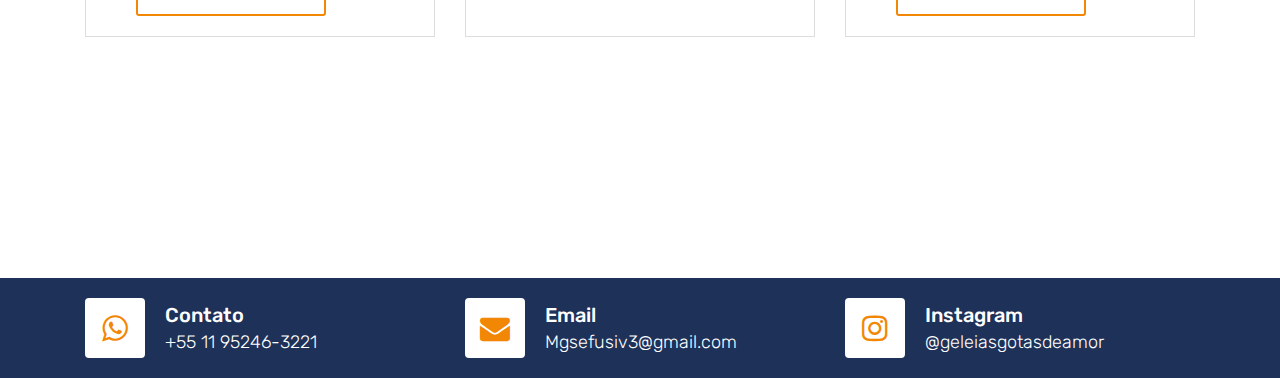
<file: blog.html>
<!DOCTYPE html>
<html lang="en"><!-- Basic -->
<head>
	<meta charset="utf-8">
    <meta http-equiv="X-UA-Compatible" content="IE=edge">   
   
    <!-- Mobile Metas -->
    <meta name="viewport" content="width=device-width, initial-scale=1">
 
     <!-- Site Metas -->
    <title>Live Dinner Restaurant - Responsive HTML5 Template</title>  
    <meta name="keywords" content="">
    <meta name="description" content="">
    <meta name="author" content="">

    <!-- Site Icons -->
    <link rel="shortcut icon" href="images/favicon.ico" type="image/x-icon">
    <link rel="apple-touch-icon" href="images/apple-touch-icon.png">

    <!-- Bootstrap CSS -->
    <link rel="stylesheet" href="css/bootstrap.min.css">    
	<!-- Site CSS -->
    <link rel="stylesheet" href="css/style.css">    
    <!-- Responsive CSS -->
    <link rel="stylesheet" href="css/responsive.css">
    <!-- Custom CSS -->
    <link rel="stylesheet" href="css/custom.css">

    <!--[if lt IE 9]>
      <script src="https://oss.maxcdn.com/libs/html5shiv/3.7.0/html5shiv.js"></script>
      <script src="https://oss.maxcdn.com/libs/respond.js/1.4.2/respond.min.js"></script>
    <![endif]-->

</head>

<body>
	<!-- Start header -->
	<header class="top-navbar">
		<nav class="navbar navbar-expand-lg navbar-light bg-light">
			<div class="container">
				<a class="navbar-brand" href="index.html">
					<img src="images/logo.png" alt="" />
				</a>
				<button class="navbar-toggler" type="button" data-toggle="collapse" data-target="#navbars-rs-food" aria-controls="navbars-rs-food" aria-expanded="false" aria-label="Toggle navigation">
				  <span class="navbar-toggler-icon"></span>
				</button>
				<div class="collapse navbar-collapse" id="navbars-rs-food">
					<ul class="navbar-nav ml-auto">
						<li class="nav-item"><a class="nav-link" href="index.html">Home</a></li>
						<li class="nav-item"><a class="nav-link" href="menu.html">Produtos</a></li>
						<li class="nav-item"><a class="nav-link" href="about.html">Sobre</a></li>
						<li class="nav-item active dropdown">
							<a class="nav-link dropdown-toggle" href="#" id="dropdown-a" data-toggle="dropdown">Reserva</a>
							<div class="dropdown-menu" aria-labelledby="dropdown-a">
								<a class="dropdown-item" href="reservation.html">Assinatura</a>
								<a class="dropdown-item" href="avulsos.html">Avulso</a>
								<a class="dropdown-item" href="contact.html">Dúvidas</a>
								
							</div>
						</li>
						<li class="nav-item"><a class="nav-link" href="blog.html">Receitas</a></li>	
								
					
						
					</ul>
				</div>
			</div>
		</nav>
	</header>
	<!-- End header -->
	
	<!-- Start All Pages -->
	<div class="all-page-title page-breadcrumb">
		<div class="container text-center">
			<div class="row">
				<div class="col-lg-12">
					<h1>Receitas</h1>
				</div>
			</div>
		</div>
	</div>
	<!-- End All Pages -->
	
	<!-- Start blog -->
	<div class="blog-box">
		<div class="container">
			<div class="row">
				<div class="col-lg-12">
					<div class="heading-title text-center">
						<h2></h2>
						<h3>Algumas combinações que sugerimos com as nossas geléias. Não deixe de provar com torradas e pães!</h3>
					</div>
				</div>
			</div>
			<div class="row">
				<div class="col-lg-4 col-md-6 col-12">
					<div class="blog-box-inner">
						<div class="blog-img-box">
						<img class="img-fluid" src="images/blog-img-02.jpg" style="height:470px;  object-fit:cover">	
						</div>
						<div class="blog-detail">
							<h4>Rocambole com geléia de goiaba</h4>
							<ol>
							<li>Massa</li>
							<li>- 1 xícara de farinha de trigo  </li>
							<li>- 1 xícara de açúcar</li>
							<li>- 4 colheres de sopa de água</li>
							<li>- 1 colher de sopa de fermento em pó</li>
							<li>- 4 ovos</li>
							<li>Recheio</li>
							<li>- Geléia de goiaba Gotas de Amor</li>
							</ol>
							<a class="btn btn-common" href="https://www.tudoreceitas.com/receita-de-rocambole-de-goiaba-3813.html"target="_blank">Modo de fazer</a>
						</div>
					</div>
				</div>
				<div class="col-lg-4 col-md-6 col-12">
					<div class="blog-box-inner">
						<div class="blog-img-box">
							<img class="img-fluid" src="images/blog-img-02.jpg" style="height:470px;  object-fit:cover">
						</div>
						<div class="blog-detail">
							<h4>Crepe com geléia de morango</h4>
							<ol>
							<li>Massa</li>
							<li>- 2 xícaras de farinha de trigo</li>
							<li>- 2 xícaras de leite</li>
							<li>- 1/2 xícara de açúcar</li>
							<li>- 2 ovos</li>
							<li>- uma pitada de sal</li>
							<li>- 25 gramas de manteiga</li>
							<li>- manteiga para untar</li>
							<li>Recheio</li>
							<li>- Geléia de morango Gotas de Amor</li>
							</ol>
							<a class="btn btn-common" href="https://cozinhatecnica.com/2020/03/massa-de-crepe/"target="_blank">Modo de fazer</a>
						</div>
					</div>
				</div>
				<div class="col-lg-4 col-md-6 col-12">
					<div class="blog-box-inner">
						<div class="blog-img-box">
							<img class="img-fluid" src="images/blog-img-02.jpg" style="height:470px;  object-fit:cover">
						</div>
						<div class="blog-detail">
							<h4>Biscoito com geléia de laranja</h4>
							<ol>
							<li>Massa</li>
							<li>- 1/2 xícara de açúcar</li>
							<li>- 2 1/2 xícara de farinha de trigo</li>
							<li>- 1/2 colher (chá) de fermento químico</li>
							<li>- 150 gramas de manteiga gelada e picada</li>
							<li>- 2 gema de ovo</li>
							<li>- 4 colheres (sopa) de água</li>
							
							<li>Recheio</li>
							<li>- Geléia de laranja Gotas de Amor</li>
							</ol>
							<a class="btn btn-common" href="https://mdemulher.abril.com.br/receitas/biscoito-recheado-com-geleia/"target="_blank">Modo de fazer</a>
						</div>
					</div>
				</div>
				

			
				<div class="col-lg-4 col-md-6 col-12">
					<div class="blog-box-inner">
						<div class="blog-img-box">
							<img class="img-fluid" src="images/blog-img-02.jpg" style="height:530px;  object-fit:cover">
						</div>
						<div class="blog-detail">
							<h4>Bolo de fubá com geléia de amora</h4>
							<ol>
							<li>Massa</li>
							<li>- 1 xícara de óleo</li>
							<li>- 3 ovos</li>
							<li>- 1 e 1/2 xícara de açúcar</li>
							<li>- 2 xícaras de fubá mimoso</li>
							<li>- 1 xícara de farinha de trigo</li>
							<li>- 1 cp de iogurte natural</li>
							<li>- 1 cp (mesma medida do iogurte) de leite</li>
							<li>- 1 colher (sopa) de fermento biológico</li>
							<li>Por cima da massa</li>
							<li>- Geléia de amora Gotas de Amor</li>
							</ol>
					
							<a class="btn btn-common" href="https://www.tudogostoso.com.br/receita/184950-bolo-de-fuba-com-geleia-de-frutas-vermelhas.html"target="_blank">Modo de fazer</a>
						</div>
					</div>
				</div>
				<div class="col-lg-4 col-md-6 col-12">
					<div class="blog-box-inner">
						<div class="blog-img-box">
							<img class="img-fluid" src="images/blog-img-02.jpg" style="height:530px;  object-fit:cover">
						</div>
						<div class="blog-detail">
							<h4>Bolinho de chuva com geleia de jabuticaba</h4>
							<ol>
							<li>Massa</li>
							<li>- 2 ovos</li>
							<li>- 1 xícara de açúcar</li>
							<li>- 1 xícara de chá de leite</li>
							<li>- 2 1/2 xícaras de farinha de trigo</li>
							<li>- 1 colher de chá de fermento em pó</li>
							<li>- 3 colheres de sopa de açúcar</li>
							<li>- 1 colher de sopa de canela</li>
							<li>Para acompanhar</li>
							<li>- Geléia de jabuticaba Gotas de Amor</li>
							
							</ol>
							<a class="btn btn-common" href="https://gshow.globo.com/receitas-gshow/receitas/bolinho-de-chuva-4d4061e8016a1c7766034f28.ghtml"target="_blank">Modo de fazer</a>
						</div>
					</div>
				</div>
				<div class="col-lg-4 col-md-6 col-12">
					<div class="blog-box-inner">
						<div class="blog-img-box">
							<img class="img-fluid" src="images/blog-img-02.jpg" style="height:530px;  object-fit:cover">
						</div>
						<div class="blog-detail">
							<h4>Panquecas com geléia de uva</h4>
							<ol>
							<li>Massa</li>
							<li>- 1 xícara de leite</li>
							<li>- 1 e 1/4 xícara de farinha de trigo</li>
							<li>- 2 ovos batidos</li>
							<li>- 2 colheres (sopa) de açúcar</li>
							<li>- 1 colher (sopa) de fermento em pó</li>
							<li>- 2 colheres (sopa) de manteiga derretida</li>
							<li>- 1 pitada de sal</li>
							<li>- óleo para untar a frigideira</li>
							<li>Calda</li>
							<li>- aqueça a geléia de uva Gotas de Amor para espalhar</li>
		                    </ol>
							<a class="btn btn-common" href="https://www.terra.com.br/vida-e-estilo/culinaria/panqueca-americana-veja-como-fazer-essa-delicia,34998059a3a2be01dae986be514c45b6edu1a1xo.html"target="_blank">Modo de fazer</a>
						</div>
					</div>
				</div>
			</div>
		</div>
	</div>
	<!-- End blog -->
<!-- Start QT -->
	<div class="qt-box qt-background">
		<div class="container">
			<div class="row">
				<div class="col-md-8 ml-auto mr-auto text-center">
					
				</div>
			</div>
		</div>
	</div>
	<!-- End QT -->
	
<!-- Start Contact info -->
	<div class="contact-imfo-box">
		<div class="container">
			<div class="row">
				<div class="col-md-4 arrow-right">
					<i class="fa fa-whatsapp"></i>
					<div class="overflow-hidden">
						<h4>Contato</h4>
						<p class="lead">
							+55 11 95246-3221
						</p>
					</div>
				</div>
				<div class="col-md-4 arrow-right">
					<i class="fa fa-envelope"></i>
					<div class="overflow-hidden">
						<h4>Email</h4>
						<p class="lead">
							Mgsefusiv3@gmail.com
						</p>
					</div>
				</div>
				<div class="col-md-4">
					<i class="fa fa-instagram"></i>
					<div class="overflow-hidden">
						<h4>Instagram</h4>
						<p class="lead">
							@geleiasgotasdeamor
						</p>
					</div>
					
				</div>
			</div>
		</div>
	</div>
	<!-- End Contact info -->
	
	<a href="#" id="back-to-top" title="Back to top" style="display: none;"><i class="fa fa-paper-plane-o" aria-hidden="true"></i></a>

	<!-- ALL JS FILES -->
	<script src="js/jquery-3.2.1.min.js"></script>
	<script src="js/popper.min.js"></script>
	<script src="js/bootstrap.min.js"></script>
    <!-- ALL PLUGINS -->
	
	<script src="js/jquery.superslides.min.js"></script>
	<script src="js/images-loded.min.js"></script>
	<script src="js/isotope.min.js"></script>
	<script src="js/baguetteBox.min.js"></script>
	<script src="js/form-validator.min.js"></script>
    <script src="js/contact-form-script.js"></script>
    <script src="js/custom.js"></script>
</body>
</html>
</file>
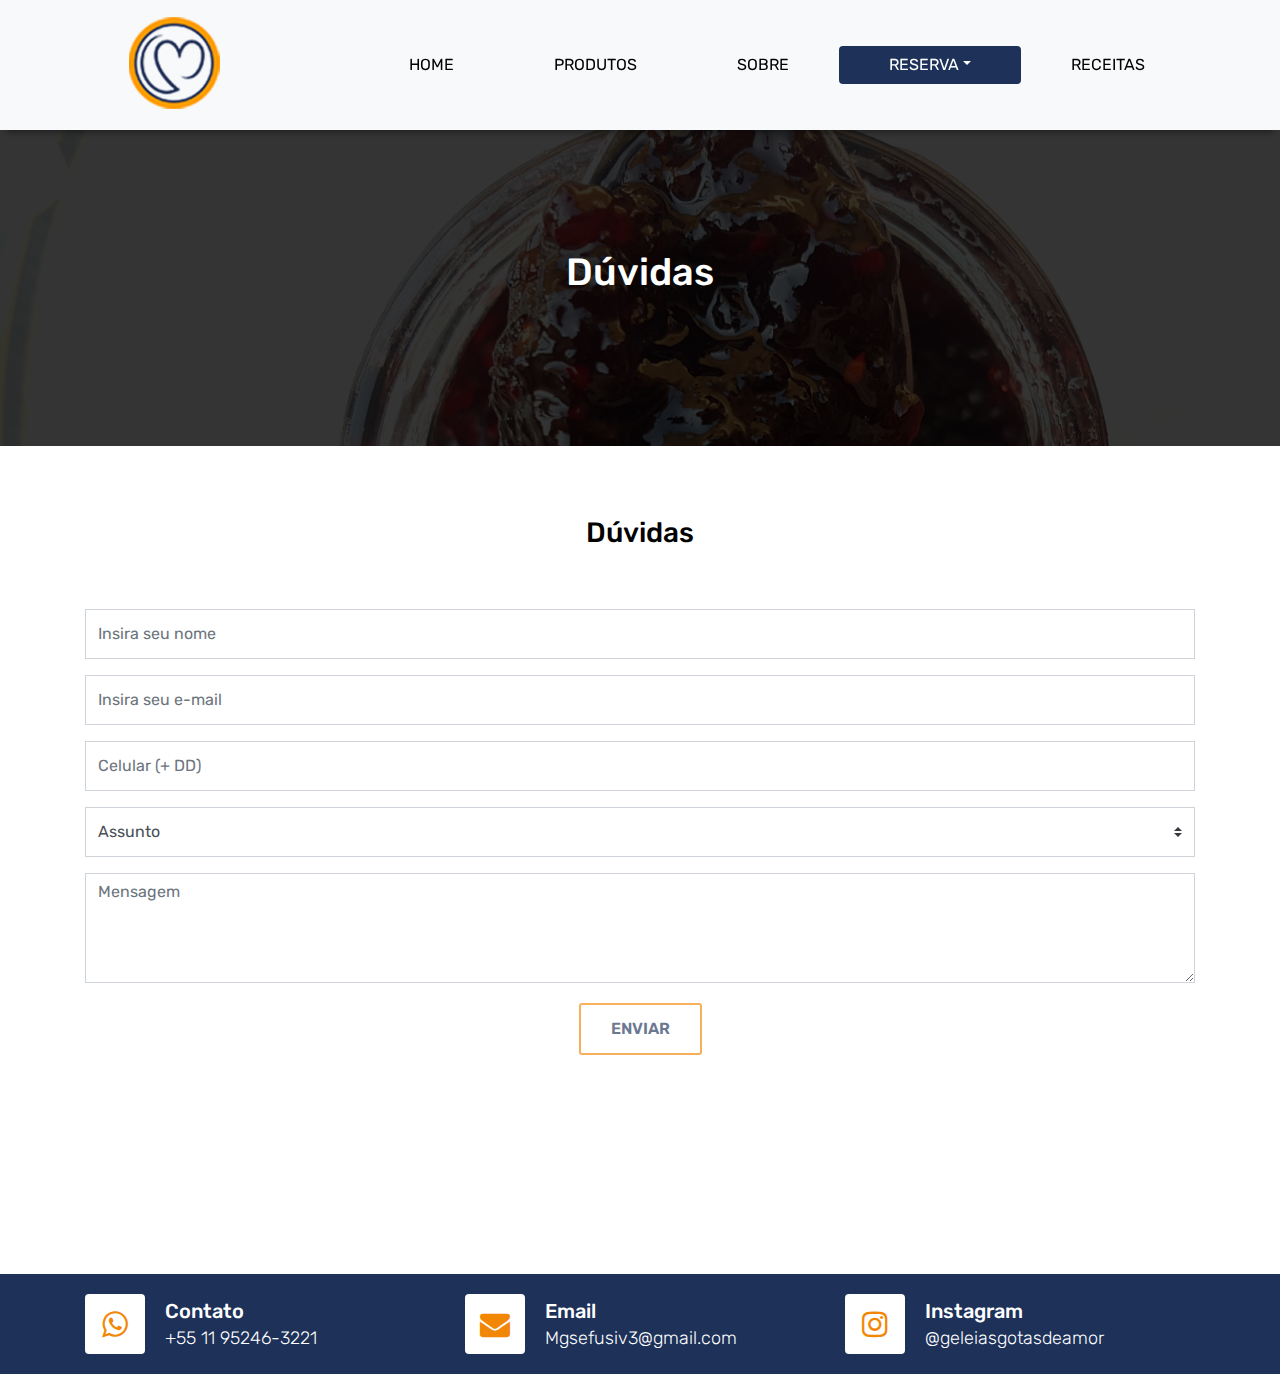
<file: contact.html>
<!DOCTYPE html>
<html lang="en"><!-- Basic -->
<head>
	<meta charset="utf-8">
    <meta http-equiv="X-UA-Compatible" content="IE=edge">   
   
    <!-- Mobile Metas -->
    <meta name="viewport" content="width=device-width, initial-scale=1">
 
     <!-- Site Metas -->
    <title>Live Dinner Restaurant - Responsive HTML5 Template</title>  
    <meta name="keywords" content="">
    <meta name="description" content="">
    <meta name="author" content="">

    <!-- Site Icons -->
    <link rel="shortcut icon" href="images/favicon.ico" type="image/x-icon">
    <link rel="apple-touch-icon" href="images/apple-touch-icon.png">

    <!-- Bootstrap CSS -->
    <link rel="stylesheet" href="css/bootstrap.min.css">    
	<!-- Site CSS -->
    <link rel="stylesheet" href="css/style.css">    
    <!-- Responsive CSS -->
    <link rel="stylesheet" href="css/responsive.css">
    <!-- Custom CSS -->
    <link rel="stylesheet" href="css/custom.css">

    <!--[if lt IE 9]>
      <script src="https://oss.maxcdn.com/libs/html5shiv/3.7.0/html5shiv.js"></script>
      <script src="https://oss.maxcdn.com/libs/respond.js/1.4.2/respond.min.js"></script>
    <![endif]-->

</head>

<body>
	<!-- Start header -->
	<header class="top-navbar">
		<nav class="navbar navbar-expand-lg navbar-light bg-light">
			<div class="container">
				<a class="navbar-brand" href="index.html">
					<img src="images/logo.png" alt="" />
				</a>
				<button class="navbar-toggler" type="button" data-toggle="collapse" data-target="#navbars-rs-food" aria-controls="navbars-rs-food" aria-expanded="false" aria-label="Toggle navigation">
				  <span class="navbar-toggler-icon"></span>
				</button>
				<div class="collapse navbar-collapse" id="navbars-rs-food">
					<ul class="navbar-nav ml-auto">
						<li class="nav-item"><a class="nav-link" href="index.html">Home</a></li>
						<li class="nav-item"><a class="nav-link" href="menu.html">Produtos</a></li>
						<li class="nav-item"><a class="nav-link" href="about.html">Sobre</a></li>
						<li class="nav-item active dropdown">
							<a class="nav-link dropdown-toggle" href="#" id="dropdown-a" data-toggle="dropdown">Reserva</a>
							<div class="dropdown-menu" aria-labelledby="dropdown-a">
								<a class="dropdown-item" href="reservation.html">Assinatura</a>
								<a class="dropdown-item" href="avulsos.html">Avulso</a>
								<a class="dropdown-item" href="contact.html">Dúvidas</a>
								
							</div>
						</li>
						<li class="nav-item"><a class="nav-link" href="blog.html">Receitas</a></li>
					</ul>
				</div>
			</div>
		</nav>
	</header>
	<!-- End header -->
	
	<!-- Start All Pages -->
	<div class="all-page-title page-breadcrumb">
		<div class="container text-center">
			<div class="row">
				<div class="col-lg-12">
					<h1>Dúvidas</h1>
				</div>
			</div>
		</div>
	</div>
	<!-- End All Pages -->
	
	<!-- Start Contact -->
	
	<div class="contact-box">
		<div class="container">
			<div class="row">
				<div class="col-lg-12">
					<div class="heading-title text-center">
						<h2>Dúvidas</h2>
						<p></p>
					</div>
				</div>
			</div>
			<div class="row">
				<div class="col-lg-12">
					<form id="contactForm">
						<div class="row">
							<div class="col-md-12">
								<div class="form-group">
									<input type="text" class="form-control" id="name" name="name" placeholder="Insira seu nome" required data-error="Por favor insira seu nome">
									<div class="help-block with-errors"></div>
								</div>                                 
							</div>
							<div class="col-md-12">
								<div class="form-group">
									<input type="text" placeholder="Insira seu e-mail" id="email" class="form-control" name="name" required data-error="Por favor insira seu e-mail">
									<div class="help-block with-errors"></div>
								</div> 
							</div>
							<div class="col-md-12">
										<div class="form-group">
											<input type="text" placeholder="Celular (+ DD)" id="phone" class="form-control" name="phone" required data-error="Por favor insira seu celular">
											<div class="help-block with-errors"></div>
										</div> 
									</div>
							<div class="col-md-12">
								<div class="form-group">
									<select class="custom-select d-block form-control" id="guest" required data-error="Please Select Person">
									  <option disabled selected>Assunto</option>
									  <option value="1">Entregas</option>
									  <option value="2">Formas de pagamentos</option>
									  <option value="3">Como funciona a assinatura</option>
									  <option value="4">Outros</option>
									  
									</select>
									<div class="help-block with-errors"></div>
								</div> 
							</div>
							<div class="col-md-12">
								<div class="form-group"> 
									<textarea class="form-control" id="message" placeholder="Mensagem" rows="4" data-error="Por favor preencha esse campo" required></textarea>
									<div class="help-block with-errors"></div>
								</div>
								<div class="submit-button text-center">
									<button class="btn btn-common" id="submit" type="submit">Enviar</button>
									<div id="msgSubmit" class="h3 text-center hidden"></div> 
									<div class="clearfix"></div> 
								</div>
							</div>
						</div>            
					</form>
				</div>
			</div>
		</div>
	</div>
	<!-- End Contact -->
	<!-- Start QT -->
	<div class="qt-box qt-background">
		<div class="container">
			<div class="row">
				<div class="col-md-8 ml-auto mr-auto text-center">
					
				</div>
			</div>
		</div>
	</div>
	<!-- End QT -->
	
<!-- Start Contact info -->
	<div class="contact-imfo-box">
		<div class="container">
			<div class="row">
				<div class="col-md-4 arrow-right">
					<i class="fa fa-whatsapp"></i>
					<div class="overflow-hidden">
						<h4>Contato</h4>
						<p class="lead">
							+55 11 95246-3221
						</p>
					</div>
				</div>
				<div class="col-md-4 arrow-right">
					<i class="fa fa-envelope"></i>
					<div class="overflow-hidden">
						<h4>Email</h4>
						<p class="lead">
							Mgsefusiv3@gmail.com
						</p>
					</div>
				</div>
				<div class="col-md-4">
					<i class="fa fa-instagram"></i>
					<div class="overflow-hidden">
						<h4>Instagram</h4>
						<p class="lead">
							@geleiasgotasdeamor
						</p>
					</div>
					
				</div>
			</div>
		</div>
	</div>
	<!-- End Contact info -->
	
	<a href="#" id="back-to-top" title="Back to top" style="display: none;"><i class="fa fa-paper-plane-o" aria-hidden="true"></i></a>

	<!-- ALL JS FILES -->
	<script src="js/jquery-3.2.1.min.js"></script>
	<script src="js/popper.min.js"></script>
	<script src="js/bootstrap.min.js"></script>
    <!-- ALL PLUGINS -->
	
	<script src="js/jquery.superslides.min.js"></script>
	<script src="js/images-loded.min.js"></script>
	<script src="js/isotope.min.js"></script>
	<script src="js/baguetteBox.min.js"></script>
	<script src="js/jquery.mapify.js"></script>
	<script src="js/form-validator.min.js"></script>
    <script src="js/contact-form-script.js"></script>
    <script src="js/custom.js"></script>
	<script>
		$('.map-full').mapify({
			points: [
				{
					lat: 40.7143528,
					lng: -74.0059731,
					marker: true,
					title: 'Marker title',
					infoWindow: 'Live Dinner Restaurant'
				}
			]
		});	
	</script>
</body>
</html>
</file>
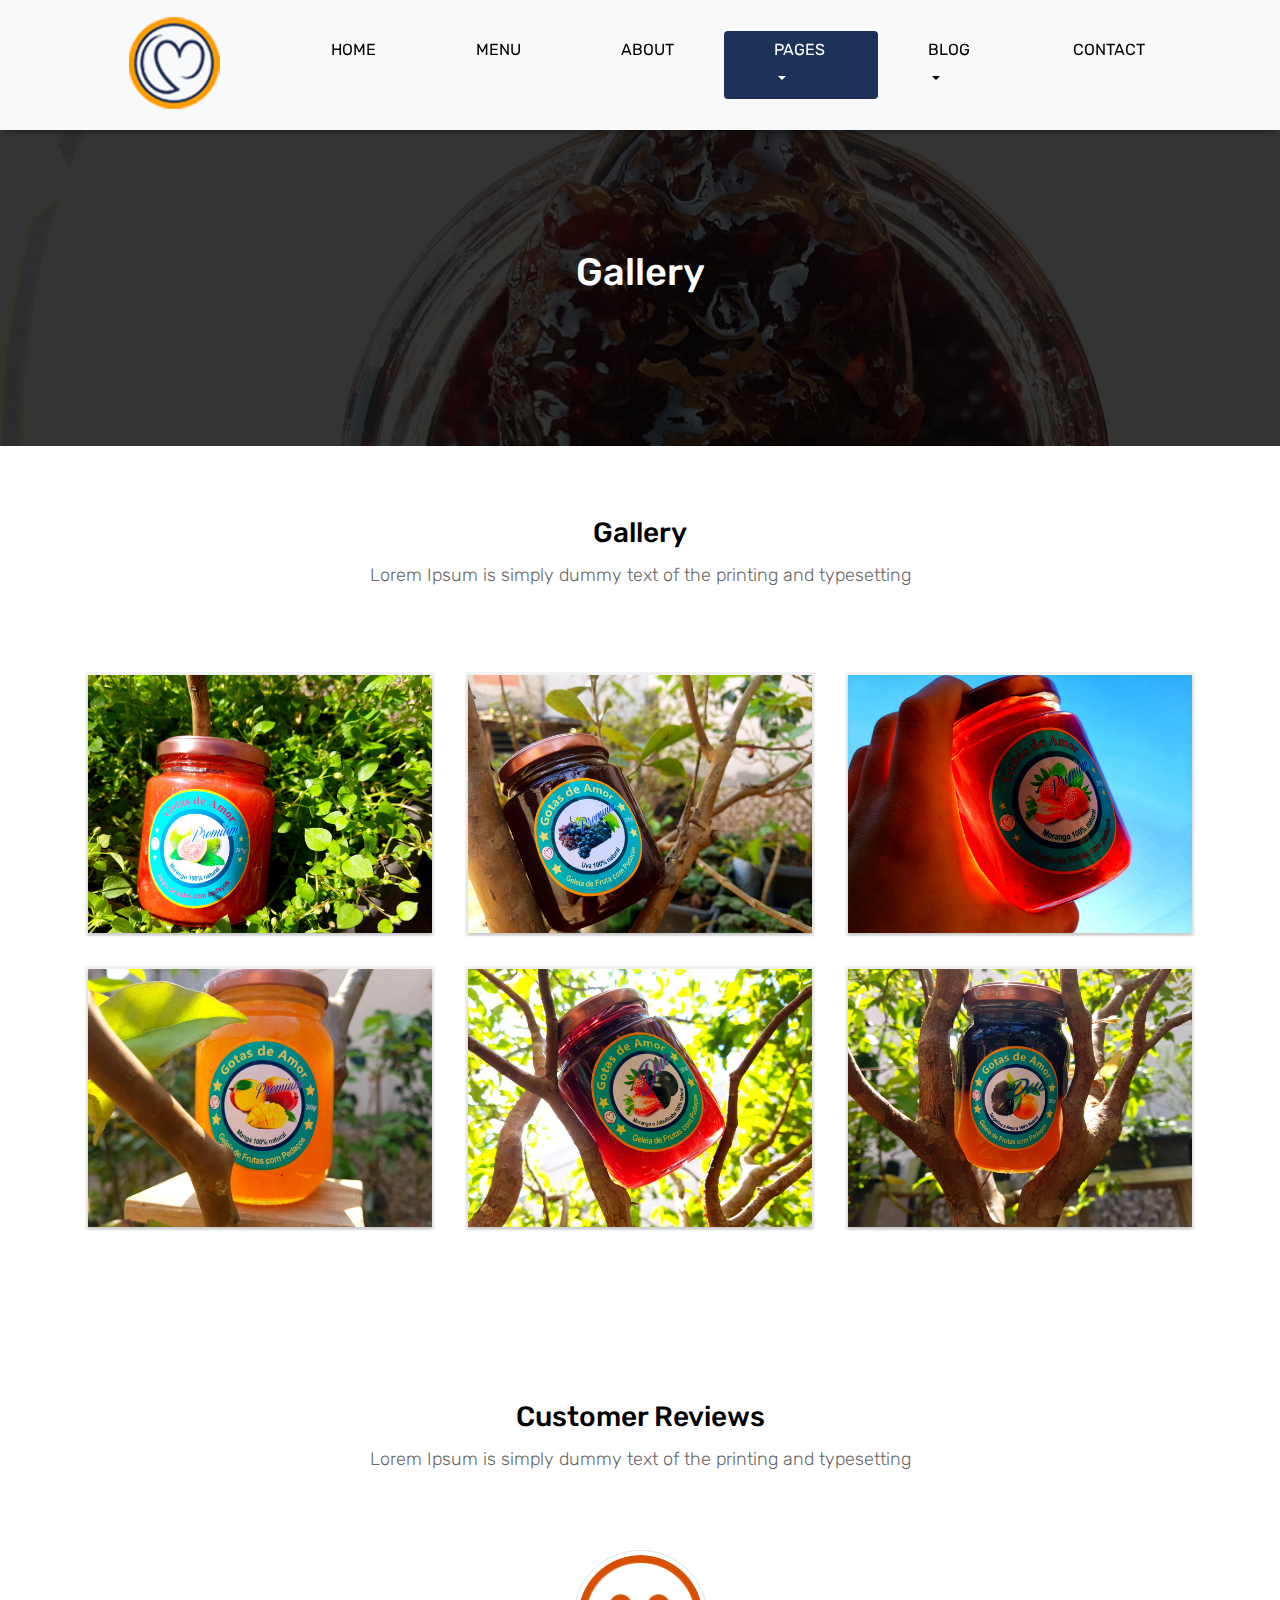
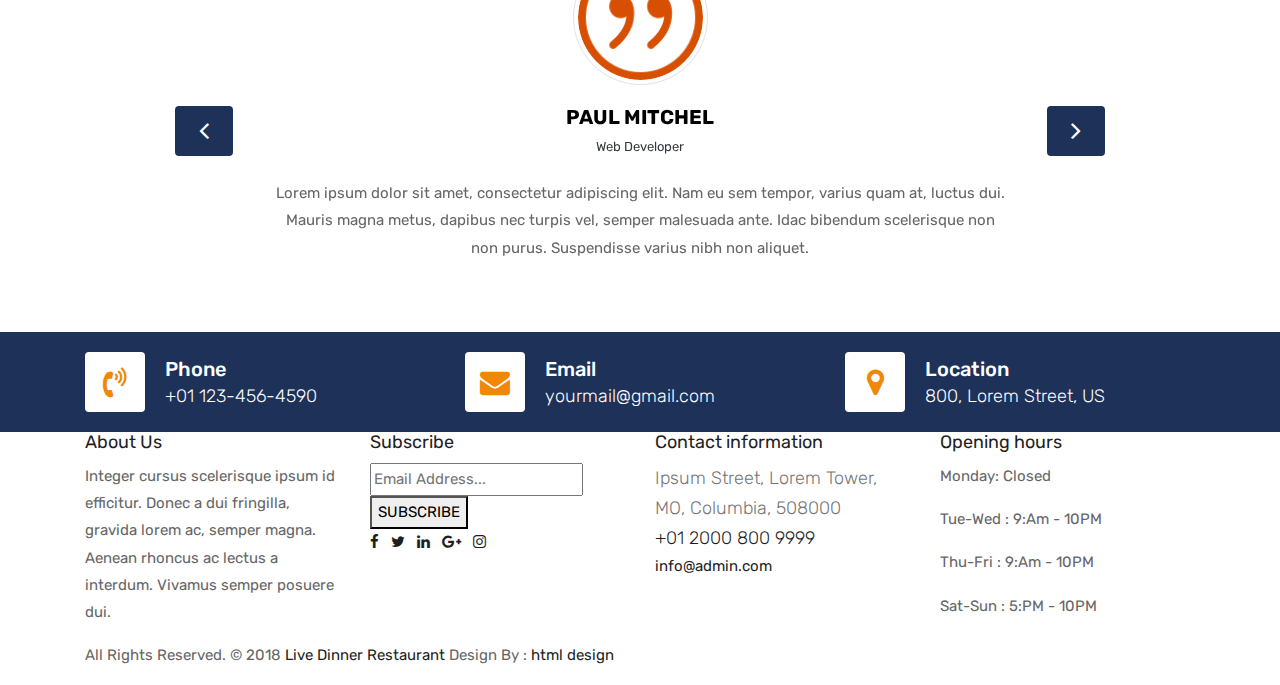
<file: gallery.html>
<!DOCTYPE html>
<html lang="en"><!-- Basic -->
<head>
	<meta charset="utf-8">
    <meta http-equiv="X-UA-Compatible" content="IE=edge">   
   
    <!-- Mobile Metas -->
    <meta name="viewport" content="width=device-width, initial-scale=1">
 
     <!-- Site Metas -->
    <title>Live Dinner Restaurant - Responsive HTML5 Template</title>  
    <meta name="keywords" content="">
    <meta name="description" content="">
    <meta name="author" content="">

    <!-- Site Icons -->
    <link rel="shortcut icon" href="images/favicon.ico" type="image/x-icon">
    <link rel="apple-touch-icon" href="images/apple-touch-icon.png">

    <!-- Bootstrap CSS -->
    <link rel="stylesheet" href="css/bootstrap.min.css">    
	<!-- Site CSS -->
    <link rel="stylesheet" href="css/style.css">    
    <!-- Responsive CSS -->
    <link rel="stylesheet" href="css/responsive.css">
    <!-- Custom CSS -->
    <link rel="stylesheet" href="css/custom.css">

    <!--[if lt IE 9]>
      <script src="https://oss.maxcdn.com/libs/html5shiv/3.7.0/html5shiv.js"></script>
      <script src="https://oss.maxcdn.com/libs/respond.js/1.4.2/respond.min.js"></script>
    <![endif]-->

</head>

<body>
	<!-- Start header -->
	<header class="top-navbar">
		<nav class="navbar navbar-expand-lg navbar-light bg-light">
			<div class="container">
				<a class="navbar-brand" href="index.html">
					<img src="images/logo.png" alt="" />
				</a>
				<button class="navbar-toggler" type="button" data-toggle="collapse" data-target="#navbars-rs-food" aria-controls="navbars-rs-food" aria-expanded="false" aria-label="Toggle navigation">
				  <span class="navbar-toggler-icon"></span>
				</button>
				<div class="collapse navbar-collapse" id="navbars-rs-food">
					<ul class="navbar-nav ml-auto">
						<li class="nav-item"><a class="nav-link" href="index.html">Home</a></li>
						<li class="nav-item"><a class="nav-link" href="menu.html">Menu</a></li>
						<li class="nav-item"><a class="nav-link" href="about.html">About</a></li>
						<li class="nav-item active dropdown">
							<a class="nav-link dropdown-toggle" href="#" id="dropdown-a" data-toggle="dropdown">Pages</a>
							<div class="dropdown-menu" aria-labelledby="dropdown-a">
								<a class="dropdown-item" href="reservation.html">Reservation</a>
								<a class="dropdown-item" href="stuff.html">Stuff</a>
								<a class="dropdown-item" href="gallery.html">Gallery</a>
							</div>
						</li>
						<li class="nav-item dropdown">
							<a class="nav-link dropdown-toggle" href="#" id="dropdown-a" data-toggle="dropdown">Blog</a>
							<div class="dropdown-menu" aria-labelledby="dropdown-a">
								<a class="dropdown-item" href="blog.html">blog</a>
								<a class="dropdown-item" href="blog-details.html">blog Single</a>
							</div>
						</li>
						<li class="nav-item"><a class="nav-link" href="contact.html">Contact</a></li>
					</ul>
				</div>
			</div>
		</nav>
	</header>
	<!-- End header -->
	
	<!-- Start All Pages -->
	<div class="all-page-title page-breadcrumb">
		<div class="container text-center">
			<div class="row">
				<div class="col-lg-12">
					<h1>Gallery</h1>
				</div>
			</div>
		</div>
	</div>
	<!-- End All Pages -->
	
	<!-- Start Gallery -->
	<div class="gallery-box">
		<div class="container">
			<div class="row">
				<div class="col-lg-12">
					<div class="heading-title text-center">
						<h2>Gallery</h2>
						<p>Lorem Ipsum is simply dummy text of the printing and typesetting</p>
					</div>
				</div>
			</div>
			<div class="tz-gallery">
				<div class="row">
					<div class="col-sm-12 col-md-4 col-lg-4">
						<a class="lightbox" href="images/gallery-img-01.jpg">
							<img class="img-fluid" src="images/gallery-img-01.jpg" alt="Gallery Images">
						</a>
					</div>
					<div class="col-sm-6 col-md-4 col-lg-4">
						<a class="lightbox" href="images/gallery-img-02.jpg">
							<img class="img-fluid" src="images/gallery-img-02.jpg" alt="Gallery Images">
						</a>
					</div>
					<div class="col-sm-6 col-md-4 col-lg-4">
						<a class="lightbox" href="images/gallery-img-03.jpg">
							<img class="img-fluid" src="images/gallery-img-03.jpg" alt="Gallery Images">
						</a>
					</div>
					<div class="col-sm-12 col-md-4 col-lg-4">
						<a class="lightbox" href="images/gallery-img-04.jpg">
							<img class="img-fluid" src="images/gallery-img-04.jpg" alt="Gallery Images">
						</a>
					</div>
					<div class="col-sm-6 col-md-4 col-lg-4">
						<a class="lightbox" href="images/gallery-img-05.jpg">
							<img class="img-fluid" src="images/gallery-img-05.jpg" alt="Gallery Images">
						</a>
					</div> 
					<div class="col-sm-6 col-md-4 col-lg-4">
						<a class="lightbox" href="images/gallery-img-06.jpg">
							<img class="img-fluid" src="images/gallery-img-06.jpg" alt="Gallery Images">
						</a>
					</div>
				</div>
			</div>
		</div>
	</div>
	<!-- End Gallery -->
	
	<!-- Start Customer Reviews -->
	<div class="customer-reviews-box">
		<div class="container">
			<div class="row">
				<div class="col-lg-12">
					<div class="heading-title text-center">
						<h2>Customer Reviews</h2>
						<p>Lorem Ipsum is simply dummy text of the printing and typesetting</p>
					</div>
				</div>
			</div>
			<div class="row">
				<div class="col-md-8 mr-auto ml-auto text-center">
					<div id="reviews" class="carousel slide" data-ride="carousel">
						<div class="carousel-inner mt-4">
							<div class="carousel-item text-center active">
								<div class="img-box p-1 border rounded-circle m-auto">
									<img class="d-block w-100 rounded-circle" src="images/quotations-button.png" alt="">
								</div>
								<h5 class="mt-4 mb-0"><strong class="text-warning text-uppercase">Paul Mitchel</strong></h5>
								<h6 class="text-dark m-0">Web Developer</h6>
								<p class="m-0 pt-3">Lorem ipsum dolor sit amet, consectetur adipiscing elit. Nam eu sem tempor, varius quam at, luctus dui. Mauris magna metus, dapibus nec turpis vel, semper malesuada ante. Idac bibendum scelerisque non non purus. Suspendisse varius nibh non aliquet.</p>
							</div>
							<div class="carousel-item text-center">
								<div class="img-box p-1 border rounded-circle m-auto">
									<img class="d-block w-100 rounded-circle" src="images/quotations-button.png" alt="">
								</div>
								<h5 class="mt-4 mb-0"><strong class="text-warning text-uppercase">Steve Fonsi</strong></h5>
								<h6 class="text-dark m-0">Web Designer</h6>
								<p class="m-0 pt-3">Lorem ipsum dolor sit amet, consectetur adipiscing elit. Nam eu sem tempor, varius quam at, luctus dui. Mauris magna metus, dapibus nec turpis vel, semper malesuada ante. Idac bibendum scelerisque non non purus. Suspendisse varius nibh non aliquet.</p>
							</div>
							<div class="carousel-item text-center">
								<div class="img-box p-1 border rounded-circle m-auto">
									<img class="d-block w-100 rounded-circle" src="images/quotations-button.png" alt="">
								</div>
								<h5 class="mt-4 mb-0"><strong class="text-warning text-uppercase">Daniel vebar</strong></h5>
								<h6 class="text-dark m-0">Seo Analyst</h6>
								<p class="m-0 pt-3">Lorem ipsum dolor sit amet, consectetur adipiscing elit. Nam eu sem tempor, varius quam at, luctus dui. Mauris magna metus, dapibus nec turpis vel, semper malesuada ante. Idac bibendum scelerisque non non purus. Suspendisse varius nibh non aliquet.</p>
							</div>
						</div>
						<a class="carousel-control-prev" href="#reviews" role="button" data-slide="prev">
							<i class="fa fa-angle-left" aria-hidden="true"></i>
							<span class="sr-only">Previous</span>
						</a>
						<a class="carousel-control-next" href="#reviews" role="button" data-slide="next">
							<i class="fa fa-angle-right" aria-hidden="true"></i>
							<span class="sr-only">Next</span>
						</a>
                    </div>
				</div>
			</div>
		</div>
	</div>
	<!-- End Customer Reviews -->
	
	<!-- Start Contact info -->
	<div class="contact-imfo-box">
		<div class="container">
			<div class="row">
				<div class="col-md-4 arrow-right">
					<i class="fa fa-volume-control-phone"></i>
					<div class="overflow-hidden">
						<h4>Phone</h4>
						<p class="lead">
							+01 123-456-4590
						</p>
					</div>
				</div>
				<div class="col-md-4 arrow-right">
					<i class="fa fa-envelope"></i>
					<div class="overflow-hidden">
						<h4>Email</h4>
						<p class="lead">
							yourmail@gmail.com
						</p>
					</div>
				</div>
				<div class="col-md-4">
					<i class="fa fa-map-marker"></i>
					<div class="overflow-hidden">
						<h4>Location</h4>
						<p class="lead">
							800, Lorem Street, US
						</p>
					</div>
				</div>
			</div>
		</div>
	</div>
	<!-- End Contact info -->
	
	<!-- Start Footer -->
	<footer class="footer-area bg-f">
		<div class="container">
			<div class="row">
				<div class="col-lg-3 col-md-6">
					<h3>About Us</h3>
					<p>Integer cursus scelerisque ipsum id efficitur. Donec a dui fringilla, gravida lorem ac, semper magna. Aenean rhoncus ac lectus a interdum. Vivamus semper posuere dui.</p>
				</div>
				<div class="col-lg-3 col-md-6">
					<h3>Subscribe</h3>
					<div class="subscribe_form">
						<form class="subscribe_form">
							<input name="EMAIL" id="subs-email" class="form_input" placeholder="Email Address..." type="email">
							<button type="submit" class="submit">SUBSCRIBE</button>
							<div class="clearfix"></div>
						</form>
					</div>
					<ul class="list-inline f-social">
						<li class="list-inline-item"><a href="#"><i class="fa fa-facebook" aria-hidden="true"></i></a></li>
						<li class="list-inline-item"><a href="#"><i class="fa fa-twitter" aria-hidden="true"></i></a></li>
						<li class="list-inline-item"><a href="#"><i class="fa fa-linkedin" aria-hidden="true"></i></a></li>
						<li class="list-inline-item"><a href="#"><i class="fa fa-google-plus" aria-hidden="true"></i></a></li>
						<li class="list-inline-item"><a href="#"><i class="fa fa-instagram" aria-hidden="true"></i></a></li>
					</ul>
				</div>
				<div class="col-lg-3 col-md-6">
					<h3>Contact information</h3>
					<p class="lead">Ipsum Street, Lorem Tower, MO, Columbia, 508000</p>
					<p class="lead"><a href="#">+01 2000 800 9999</a></p>
					<p><a href="#"> info@admin.com</a></p>
				</div>
				<div class="col-lg-3 col-md-6">
					<h3>Opening hours</h3>
					<p><span class="text-color">Monday: </span>Closed</p>
					<p><span class="text-color">Tue-Wed :</span> 9:Am - 10PM</p>
					<p><span class="text-color">Thu-Fri :</span> 9:Am - 10PM</p>
					<p><span class="text-color">Sat-Sun :</span> 5:PM - 10PM</p>
				</div>
			</div>
		</div>
		
		<div class="copyright">
			<div class="container">
				<div class="row">
					<div class="col-lg-12">
						<p class="company-name">All Rights Reserved. &copy; 2018 <a href="#">Live Dinner Restaurant</a> Design By : 
					<a href="https://html.design/">html design</a></p>
					</div>
				</div>
			</div>
		</div>
		
	</footer>
	<!-- End Footer -->
	
	<a href="#" id="back-to-top" title="Back to top" style="display: none;"><i class="fa fa-paper-plane-o" aria-hidden="true"></i></a>

	<!-- ALL JS FILES -->
	<script src="js/jquery-3.2.1.min.js"></script>
	<script src="js/popper.min.js"></script>
	<script src="js/bootstrap.min.js"></script>
    <!-- ALL PLUGINS -->
	<script src="js/jquery.superslides.min.js"></script>
	<script src="js/images-loded.min.js"></script>
	<script src="js/isotope.min.js"></script>
	<script src="js/baguetteBox.min.js"></script>
	<script src="js/form-validator.min.js"></script>
    <script src="js/contact-form-script.js"></script>
    <script src="js/custom.js"></script>
</body>
</html>
</file>
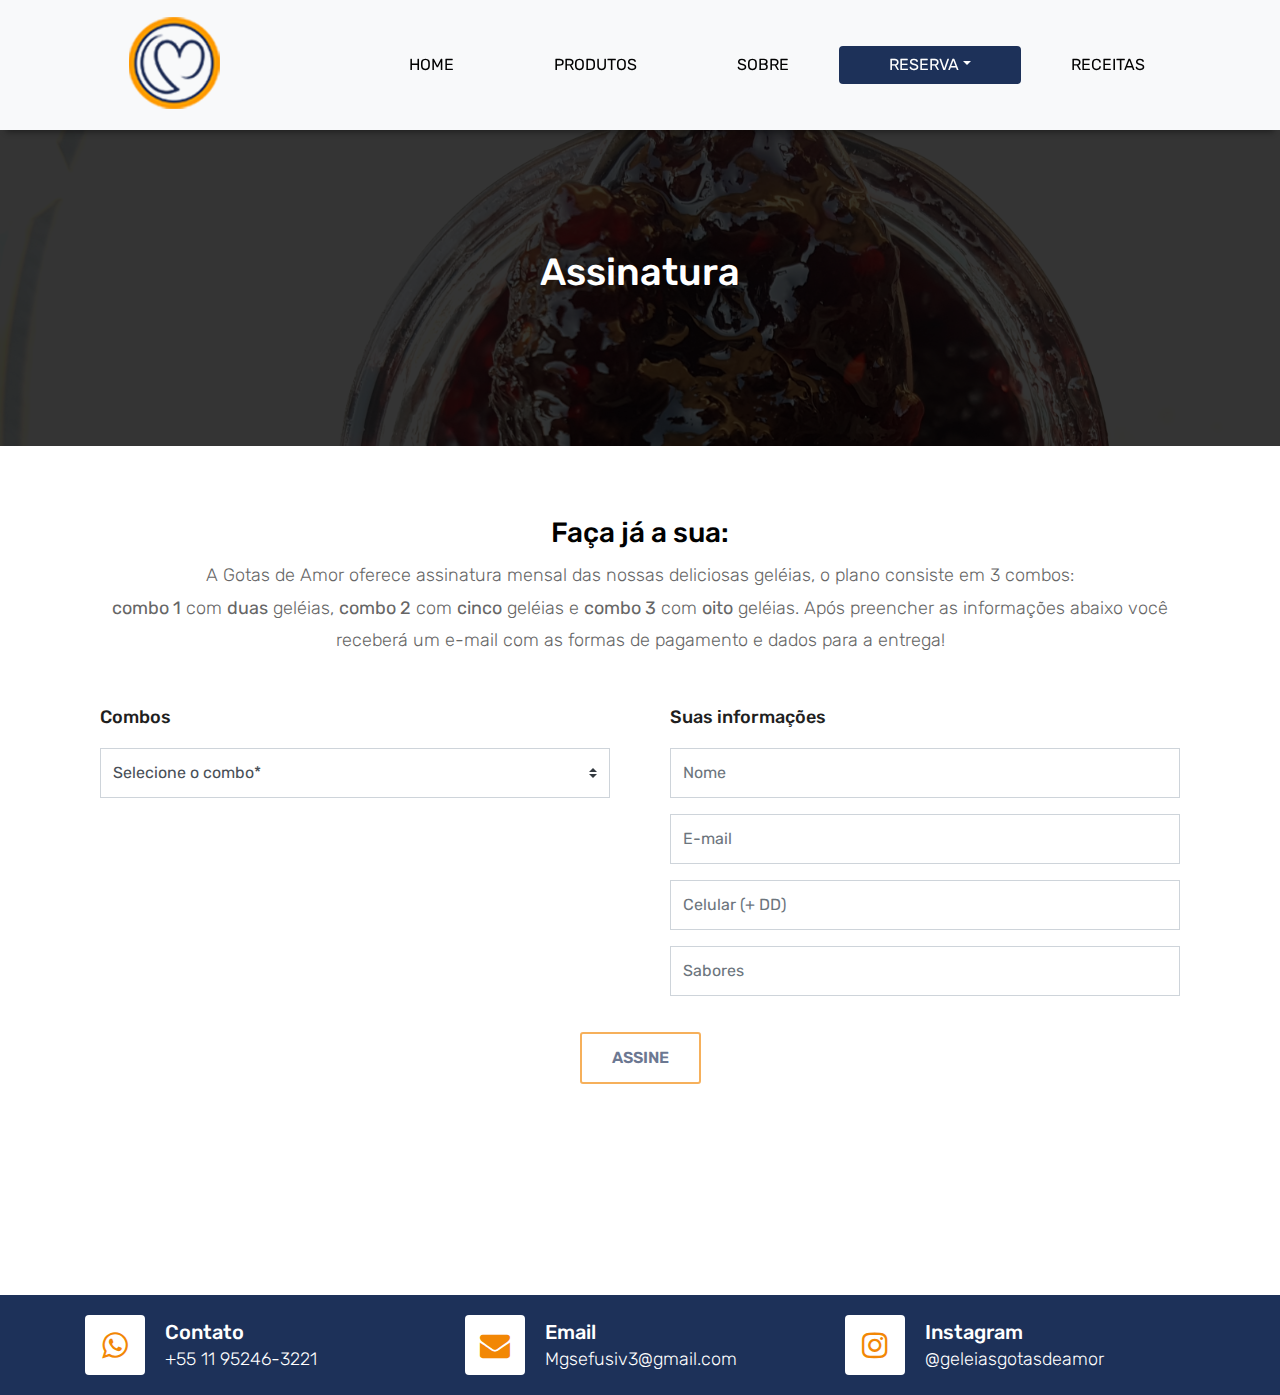
<file: reservation.html>
<!DOCTYPE html>
<html lang="en"><!-- Basic -->
<head>
	<meta charset="utf-8">
    <meta http-equiv="X-UA-Compatible" content="IE=edge">   
   
    <!-- Mobile Metas -->
    <meta name="viewport" content="width=device-width, initial-scale=1">
 
     <!-- Site Metas -->
    <title>Live Dinner Restaurant - Responsive HTML5 Template</title>  
    <meta name="keywords" content="">
    <meta name="description" content="">
    <meta name="author" content="">

    <!-- Site Icons -->
    <link rel="shortcut icon" href="images/favicon.ico" type="image/x-icon">
    <link rel="apple-touch-icon" href="images/apple-touch-icon.png">

    <!-- Bootstrap CSS -->
    <link rel="stylesheet" href="css/bootstrap.min.css">    
	<!-- Site CSS -->
    <link rel="stylesheet" href="css/style.css">    
	<!-- Pickadate CSS -->
    <link rel="stylesheet" href="css/classic.css">    
	<link rel="stylesheet" href="css/classic.date.css">    
	<link rel="stylesheet" href="css/classic.time.css">    
    <!-- Responsive CSS -->
    <link rel="stylesheet" href="css/responsive.css">
    <!-- Custom CSS -->
    <link rel="stylesheet" href="css/custom.css">

    <!--[if lt IE 9]>
      <script src="https://oss.maxcdn.com/libs/html5shiv/3.7.0/html5shiv.js"></script>
      <script src="https://oss.maxcdn.com/libs/respond.js/1.4.2/respond.min.js"></script>
    <![endif]-->

</head>

<body>
	<!-- Start header -->
	<header class="top-navbar">
		<nav class="navbar navbar-expand-lg navbar-light bg-light">
			<div class="container">
				<a class="navbar-brand" href="index.html">
					<img src="images/logo.png" alt="" />
				</a>
				<button class="navbar-toggler" type="button" data-toggle="collapse" data-target="#navbars-rs-food" aria-controls="navbars-rs-food" aria-expanded="false" aria-label="Toggle navigation">
				  <span class="navbar-toggler-icon"></span>
				</button>
				<div class="collapse navbar-collapse" id="navbars-rs-food">
					<ul class="navbar-nav ml-auto">
						<li class="nav-item"><a class="nav-link" href="index.html">Home</a></li>
						<li class="nav-item"><a class="nav-link" href="menu.html">Produtos</a></li>
						<li class="nav-item"><a class="nav-link" href="about.html">Sobre</a></li>
						<li class="nav-item active dropdown">
							<a class="nav-link dropdown-toggle" href="#" id="dropdown-a" data-toggle="dropdown">Reserva</a>
							<div class="dropdown-menu" aria-labelledby="dropdown-a">
								<a class="dropdown-item" href="reservation.html">Assinatura</a>
								<a class="dropdown-item" href="avulsos.html">Avulso</a>
								<a class="dropdown-item" href="contact.html">Dúvidas</a>
								
							</div>
						</li>
						<li class="nav-item"><a class="nav-link" href="blog.html">Receitas</a></li>
						
						
					</ul>
				</div>
			</div>
		</nav>
	</header>
	<!-- End header -->
	
	<!-- Start All Pages -->
	<div class="all-page-title page-breadcrumb">
		<div class="container text-center">
			<div class="row">
				<div class="col-lg-12">
					<h1>Assinatura</h1>
				</div>
			</div>
		</div>
	</div>
	<!-- End All Pages -->
	
	<!-- Start Reservation -->
	<div class="reservation-box">
		<div class="container">
			<div class="row">
				<div class="col-lg-12">
					<div class="heading-title text-center">
						<h2>Faça já a sua:</h2>
						<p>A Gotas de Amor oferece assinatura mensal das nossas deliciosas geléias, o plano consiste em 3 combos:<br> <b>combo 1</b> com <b>duas</b> geléias, <b>combo 2</b> com <b>cinco</b> geléias e <b>combo 3</b> com <b>oito</b> geléias. Após preencher as informações abaixo você receberá um e-mail com as formas de pagamento e dados para a entrega! </p>
					</div>
				</div>
			</div>
			<div class="row">
				<div class="col-lg-12 col-sm-12 col-xs-12">
					<div class="contact-block">
						<form id="contactForm">
							<div class="row">
								<div class="col-md-6">
									<h3>Combos</h3>
									
									<div class="col-md-12">
										<div class="form-group">
											<select class="custom-select d-block form-control" id="person" required data-error="Please select Person">
											  <option disabled selected>Selecione o combo*</option>
											  <option value="1">1 *R$25,00*</option>
											  <option value="2">2 *R$70,00*</option>
											  <option value="3">3 *R$115,00*</option>
											  
											</select>
											<div class="help-block with-errors"></div>
										</div> 
									</div>
								</div>
								
								<div class="col-md-6">
									<h3>Suas informações</h3>
									<div class="col-md-12">
										<div class="form-group">
											<input type="text" class="form-control" id="name" name="name" placeholder="Nome" required data-error="Insira seu nome*">
											<div class="help-block with-errors"></div>
										</div>                                 
									</div>
									<div class="col-md-12">
										<div class="form-group">
											<input type="text" placeholder="E-mail" id="email" class="form-control" name="email" required data-error="Insira seu e-mail*">
											<div class="help-block with-errors"></div>
										</div> 
									</div>
									<div class="col-md-12">
										<div class="form-group">
											<input type="text" placeholder="Celular (+ DD)" id="phone" class="form-control" name="phone" required data-error="Insira seu celular">
											<div class="help-block with-errors"></div>
										</div> 
									</div>
									<div class="col-md-12">
										<div class="form-group">
											<input type="text" placeholder="Sabores" id="sabores" class="form-control" name="phone" required data-error="Escolha os sabores">
											<div class="help-block with-errors"></div>
										</div> 
									</div>
									
								</div>
								<div class="col-md-12">
									<div class="submit-button text-center">
									
										<button class="btn btn-common" id="submit" type="submit">Assine</button>

										
										<div class="clearfix"></div> 
									</div>
								</div>
							</div>            
						</form>
					</div>
				</div>
			</div>
		</div>
	</div>
	<!-- End Reservation -->
	<!-- Start QT -->
	<div class="qt-box qt-background">
		<div class="container">
			<div class="row">
				<div class="col-md-8 ml-auto mr-auto text-center">
					
				</div>
			</div>
		</div>
	</div>
	<!-- End QT -->
	
	
	
	<!-- Start Contact info -->
	<div class="contact-imfo-box">
		<div class="container">
			<div class="row">
				<div class="col-md-4 arrow-right">
					<i class="fa fa-whatsapp"></i>
					<div class="overflow-hidden">
						<h4>Contato</h4>
						<p class="lead">
							+55 11 95246-3221
						</p>
					</div>
				</div>
				<div class="col-md-4 arrow-right">
					<i class="fa fa-envelope"></i>
					<div class="overflow-hidden">
						<h4>Email</h4>
						<p class="lead">
							Mgsefusiv3@gmail.com
						</p>
					</div>
				</div>
				<div class="col-md-4">
					<i class="fa fa-instagram"></i>
					<div class="overflow-hidden">
						<h4>Instagram</h4>
						<p class="lead">
							@geleiasgotasdeamor
						</p>
					</div>
					
				</div>
			</div>
		</div>
	</div>
	<!-- End Contact info -->
	
	
	<a href="#" id="back-to-top" title="Back to top" style="display: none;"><i class="fa fa-paper-plane-o" aria-hidden="true"></i></a>

	<!-- ALL JS FILES -->
	<script src="js/jquery-3.2.1.min.js"></script>
	<script src="js/popper.min.js"></script>
	<script src="js/bootstrap.min.js"></script>
    <!-- ALL PLUGINS -->
	<script src="js/jquery.superslides.min.js"></script>
	<script src="js/images-loded.min.js"></script>
	<script src="js/isotope.min.js"></script>
	<script src="js/baguetteBox.min.js"></script>
	<script src="js/picker.js"></script>
	<script src="js/picker.date.js"></script>
	<script src="js/picker.time.js"></script>
	<script src="js/legacy.js"></script>
	<script src="js/form-validator.min.js"></script>
    <script src="js/contact-form-script.js"></script>
    <script src="js/custom.js"></script>
</body>
</html>
</file>
<file: css/style.css>
/*------------------------------------------------------------------
    IMPORT FONTS
-------------------------------------------------------------------*/

@import url('https://fonts.googleapis.com/css?family=Rubik:300,400,500,700,900');

/*------------------------------------------------------------------
    IMPORT FILES
-------------------------------------------------------------------*/

@import url(animate.css);
@import url(font-awesome.min.css);
@import url(superslides.css);
@import url(baguetteBox.min.css);

/*------------------------------------------------------------------
    SKELETON
-------------------------------------------------------------------*/

body {
    color: #666666;
    font-size: 15px;
    font-family: 'Rubik', sans-serif;
    line-height: 1.80857;
}


a {
    color: #1f1f1f;
    text-decoration: none !important;
    outline: none !important;
    -webkit-transition: all .3s ease-in-out;
    -moz-transition: all .3s ease-in-out;
    -ms-transition: all .3s ease-in-out;
    -o-transition: all .3s ease-in-out;
    transition: all .3s ease-in-out;
}

h1,
h2,
h3,
h4,
h5,
h6 {
    letter-spacing: 0;
    font-weight: normal;
    position: relative;
    padding: 0 0 10px 0;
    font-weight: normal;
    line-height: 120% !important;
    color: #1f1f1f;
    margin: 0
}

h1 {
    font-size: 24px
}

h2 {
    font-size: 22px
}

h3 {
    font-size: 18px
}

h4 {
    font-size: 16px
}

h5 {
    font-size: 14px
}

h6 {
    font-size: 13px
}

h1 a,
h2 a,
h3 a,
h4 a,
h5 a,
h6 a {
    color: #212121;
    text-decoration: none!important;
    opacity: 1
}

h1 a:hover,
h2 a:hover,
h3 a:hover,
h4 a:hover,
h5 a:hover,
h6 a:hover {
    opacity: .8
}

a {
    color: #1f1f1f;
    text-decoration: none;
    outline: none;
}

a,
.btn {
    text-decoration: none !important;
    outline: none !important;
    -webkit-transition: all .3s ease-in-out;
    -moz-transition: all .3s ease-in-out;
    -ms-transition: all .3s ease-in-out;
    -o-transition: all .3s ease-in-out;
    transition: all .3s ease-in-out;
}

.btn-custom {
    margin-left: 20px;
    background-color: transparent !important;
    border: 2px solid #ddd;
    padding: 12px 40px;
    font-size: 16px;
}

.lead {
    font-size: 18px;
    line-height: 30px;
    color: #767676;
    margin: 0;
    padding: 0;
}

blockquote {
    margin: 20px 0 20px;
    padding: 30px;
}

ul, li, ol{
	list-style: none;
	margin: 0px;
	padding: 0px;
}
button:focus{
	outline: none;
}

.form-control::-moz-placeholder {
    color: #2a2a2a;
    opacity: 1;
}

/*------------------------------------------------------------------
    LOADER 
-------------------------------------------------------------------*/


/*------------------------------------------------------------------
    HEADER
-------------------------------------------------------------------*/
.top-navbar{
	position: relative;
	z-index: 10;
	
}

.top-navbar .navbar{
	padding: 10px 0px;
	position: fixed;
	width: 100%;
	border-radius: 0px 0px 0px 0px;
	transition: height .3s ease-out, background .3s ease-out, box-shadow .3s ease-out;
	-webkit-transform: translate3d(0, 0, 0);
	transform: translate3d(0, 0, 0);
	-webkit-box-shadow: 0 8px 6px -6px rgba(0, 0, 0, 0.4);
	box-shadow: 0 8px 6px -6px rgba(0, 0, 0, 0.4);
	z-index: 100;
	

}

.top-navbar .navbar-light .navbar-nav .nav-link{
	color: #010101;
	font-size: 16px;
	padding: 5px 50px;
	border-radius: 5px;
	text-transform: uppercase;
}

.top-navbar .navbar-light .navbar-nav .nav-item .nav-link:hover{
	background: #1D3159;
	color: #ffffff;
}
.top-navbar .navbar-light .navbar-nav .nav-item.active .nav-link{
	background: #1D3159;
	color: #ffffff;
	border-radius: 4px;
}

.navbar-expand-lg .navbar-nav .dropdown-menu{
	border: none;
	border-radius: 0px;
	padding: 5px;
	box-shadow: 2px 5px 6px rgba(0,0,0,0.5);
}
.navbar-expand-lg .navbar-nav .dropdown-menu a{
	padding:5px 10px;
	text-transform: uppercase;
}

.navbar-expand-lg .navbar-nav .dropdown-menu a.dropdown-item:hover{
	background: #1D3159;
	color: #ffffff;
}
.navbar-light .navbar-toggler:hover{
	background: #1D3159;
}

/*------------------------------------------------------------------
    Slider
-------------------------------------------------------------------*/

.cover-slides{
	height: 100vh;
}
.slides-navigation a {
	background: #1D3159;
    position: absolute;
    height: 50px;
    width: 50px;
    top: 50%;
    font-size: 20px;
    display: block;
    color: #fff;
	border-radius: 4px;
	line-height: 63px;
	text-align: center;
    transition: all .3s ease-in-out;
}
.slides-navigation a i{
	font-size: 40px;
}
.slides-navigation a:hover {
	background: #010101;
}
.cover-slides .container{
	height: 100%;
	position: relative;
	z-index: 2;
}
.cover-slides .container > .row {
	-webkit-box-align: center;
	-ms-flex-align: center;
	align-items: center;
}
.cover-slides .container > .row {
    height: 100%;
}

.btn{
	text-transform: uppercase;
	padding: 19px 36px;
}
.btn{
	display: inline-block;
	font-weight: 600;
	text-align: center;
	white-space: nowrap;
	vertical-align: middle;
	-webkit-user-select: none;
	-moz-user-select: none;
	-ms-user-select: none;
	user-select: none;
	border: 2px solid transparent;
	padding: 12px 30px;
	font-size: 16px;
	line-height: 1.5;
	border-radius: .1875rem;
	transition: color .15s ease-in-out, background-color .15s ease-in-out, border-color .15s ease-in-out, box-shadow .15s ease-in-out;
}
.btn-outline-new-white {
    color: #fff;
    background-color: #1D3159;
    background-image: none;
    border-color: #1D3159;
}
.btn-outline-new-white:hover {
    color: #ffffff;
    background-color: #333333;
    border-color: #333333;
}

.overlay-background {
    background: #333;
    position: absolute;
    height: 100%;
    width: 100%;
    left: 0;
    top: 0;
	opacity: 0.5;
}

.cover-slides h1{
	font-family: 'Rubik', sans-serif;
	font-weight: 300;
	font-size: 56px;
	color: #fff;
}
.cover-slides p{
	font-size: 18px;
	color: #fff;
}
.slides-pagination a{
	border: 2px solid #ffffff;
}
.slides-pagination a.current{
	background: #1D3159;
	border: 2px solid #1D3159;
}

/*------------------------------------------------------------------
    About
-------------------------------------------------------------------*/

.about-section-box{
	padding: 100px 0px;
	background: #ffffff 
	background-size: cover;
}
.about-section-box .img-fluid{
	box-shadow: 15px 15px 0px #F28705;
}
.inner-column{
	text-align: left;
}
.inner-column h2{
	font-family: 'Rubik', sans-serif;
	font-size: 30px;
	color: #010101;
	font-weight: 400;
}
.inner-column h1 span{
	color: #010101;
}
.inner-column h3{
	font-size: 18px;
	font-weight: 500;
}
.inner-column p{
	font-size: 16px;
	color: #222222;
}
.inner-column .btn-outline-new-white{
	color: #fff;
}
.inner-column .btn-outline-new-white:hover{
	color: #ffffff;
}

/*------------------------------------------------------------------
    QT
-------------------------------------------------------------------*/


.qt-background{
	background: url(../images/frutas-e-diabetes.png) no-repeat;
	background-size: cover;
	padding: 70px 0;
	background-attachment: fixed;
	background-position: center center;
	position: relative;
}
.qt-background p {
    font-size: 35px;
    font-weight: 300;
    line-height: 44px;
    color: #fff;
	font-family: 'Rubik', sans-serif;
	margin-bottom: 20px;
}

.qt-background span {
    color: #fff;
    font-size: 28px;  
	font-weight: 600;	
}

/*------------------------------------------------------------------
    Menu
-------------------------------------------------------------------*/

.menu-box{
	padding: 70px 0px;
}

.heading-title{
	margin-bottom: 50px;
}
.heading-title h2{
	color: #010101;
	font-size: 28px;
	font-family: 'Rubik', sans-serif;
	font-weight: 500;
}
.heading-title p{
	font-size: 18px;
	font-weight: 200;
	margin: 0px;
}

.inner-menu-box{}
.inner-menu-box .nav-pills .nav-link.active{
	background: #1D3159;
}
.inner-menu-box .nav-pills .nav-link{
	font-size: 18px;
}
.inner-menu-box .nav-pills .nav-link:hover{
	background: #1D3159;
	color: #ffffff;
}

.gallery-single{
	margin-bottom: 30px;
}

.gallery-single {
    position: relative;
    overflow: hidden;
    -webkit-box-shadow: 0 0 10px #ccc;
    box-shadow: 0 0 10px #ccc;
}

.why-text {
    position: absolute;
    left: 0;
    bottom: -100%;
    right: 0;
    height: 100%;
    background: rgba(207, 166, 113, 0.9);
    padding: 12px 12px;
    -webkit-transition: all .3s ease;
    transition: all .3s ease;
}
.why-text h4{
	color: #ffffff;
	font-size: 16px;
	font-weight: 500;
	font-family: 'Rubik', sans-serif;
}
.why-text p{
	color: #ffffff;
	font-size: 13px;
	border-bottom: 1px dashed #010101;
	margin: 0px;
	padding-bottom: 15px;
	margin-top: 0px;
	margin-bottom: 15px;
}
.why-text h5{
	font-size: 18px;
	font-weight: 600;
	color: #ffffff;
}

.gallery-single:hover .why-text{
	bottom: 0px;
}


/*------------------------------------------------------------------
    Gallery
-------------------------------------------------------------------*/

.gallery-box{
	padding: 70px 0px;
}
.tz-gallery{
	margin-top: 30px;
}
.tz-gallery .lightbox img {
    width: 100%;
    transition: 0.2s ease-in-out;
    box-shadow: 0 2px 3px rgba(0,0,0,0.2);
}
.tz-gallery .lightbox img:hover {
    transform: scale(1.05);
    box-shadow: 0 8px 15px rgba(0,0,0,0.3);
}
.tz-gallery .lightbox{
	border: 3px solid #F2F2F2;
	display: inline-block;
	margin-bottom: 30px;
}



/*------------------------------------------------------------------
    Customer Reviews
-------------------------------------------------------------------*/

.customer-reviews-box{
	padding: 70px 0px;
}

.carousel-inner .carousel-item .img-box{
	width: 135px;
	height: 135px;
}
.carousel-control-prev{
	left: -100px;
}
.carousel-control-next{
	right: -100px;
}
.carousel-indicators{
	top: 320px;
}

.text-warning{
	color: #010101 !important;
	font-size: 20px;
}

@media (min-width: 320px) and (max-width: 640px) {
	.carousel-inner .carousel-item p{
		font-size: 14px;
	}
	.carousel-control-prev{
		left: -5px;
	}
	.carousel-control-next{
		right: -5px;
	}
 	.carousel-indicators{
		top: 400px;
	}
}

#reviews .carousel-control-prev{
	background: #1D3159;
	color: #ffffff;
	display: block;
	position: absolute;
	width: 8%;
	height: 50px;
	top: 50%;
	border-radius: 4px;
	font-size: 28px;
	opacity: 1;
}
#reviews .carousel-control-prev:hover{
	background: #1D3159;
	color: #ffffff;
}

#reviews .carousel-control-next{
	background: #1D3159;
	color: #ffffff;
	display: block;
	position: absolute;
	width: 8%;
	height: 50px;
	top: 50%;
	border-radius: 4px;
	font-size: 28px;
	opacity: 1;
}
#reviews .carousel-control-next:hover{
	background: #010101;
	color: #ffffff;
}


/*------------------------------------------------------------------
    Contact info
-------------------------------------------------------------------*/

.contact-imfo-box{
	background: #1D3159;
	padding: 20px 0;
	border-radius: 0px;
}

.overflow-hidden {
    overflow: hidden;
}

.contact-imfo-box i{
	display: block;
	float: left;
	width: 60px;
	height: 60px;
	line-height: 60px;
	text-align: center;
	background: #fff;
	color: #F28705;
	font-size: 30px;
	-webkit-border-radius: 4px;
	-moz-border-radius: 4px;
	-ms-border-radius: 4px;
	border-radius: 4px;
	margin-right: 20px;
}
.contact-imfo-box h4 {
    margin: 0px;
    margin-top: 5px;
	color: #ffffff;
	font-size: 20px;
	padding: 0px;
	font-weight: 500;
	line-height: 24px;
}
.contact-imfo-box p {
    margin: 0px;
	color: #ffffff;
	font-weight: 300;
}

/*------------------------------------------------------------------
    Footer
-------------------------------------------------------------------*/



/*------------------------------------------------------------------
    All Pages
-------------------------------------------------------------------*/

.page-breadcrumb {
    padding: 250px 0 150px;
    background: url(../images/slider-03.jpg) no-repeat;
    background-attachment: fixed;
    background-size: cover;
    background-position: 0 0;
	position: relative;
}
.all-page-title .container{
	position: relative;
	z-index: 2;
}
.all-page-title::before{
	background: #010101;
	content: "";
	height: 100%;
	left: 0;
	position: absolute;
	top: 0;
	width: 100%;
	z-index: 1;
	opacity: 0.8;	
}
.all-page-title h1{
	font-size: 38px;
	color: #ffffff;
	font-family: 'Rubik', sans-serif;
	padding: 0px;
	font-weight: 500;
}

.inner-pt{
	margin-top: 30px;
}
.inner-pt p{
	font-size: 18px;
}

.stuff-box{
	padding: 70px 0px;
}


.our-team{
    text-align: center;
    transition: all 0.5s ease 0s;
	margin-bottom: 30px;
}
.our-team:hover{
    box-shadow: 0 15px 10px -10px rgba(0, 0, 0, 0.5), 0 1px 4px rgba(0, 0, 0, 0.3), 0 0 40px rgba(0, 0, 0, 0.1) inset;
}
.our-team .pic{
    overflow: hidden;
    position: relative;
}
.our-team .pic:before,
.our-team .pic:after{
    content: "";
    width: 200%;
    height: 80%;
    background: rgba(38,37,37,0.8);
    position: absolute;
    top: -100%;
    left: -4%;
    transform: rotate(45deg);
    transition: all 0.5s ease 0s;
}
.our-team .pic:after{
    background: rgba(214,81,6,0.8);
    top: auto;
    left: auto;
    bottom: -100%;
    right: -4%;
}
.our-team:hover .pic:before{ top: 0; }
.our-team:hover .pic:after{ bottom: 0; }
.our-team .pic img{
    width: 100%;
    height: auto;
}
.our-team .social{
    width: 100%;
    padding: 0;
    margin: 0;
    list-style: none;
    position: absolute;
    bottom: 45%;
    left: 0;
    opacity: 0;
    z-index: 2;
    transition: all 0.5s ease 0.3s;
}
.our-team:hover .social{ opacity: 1; }
.our-team .social li{ display: inline-block; }
.our-team .social li a{
    display: block;
    width: 40px;
    height: 40px;
    line-height: 40px;
    font-size: 20px;
    color: #fff;
    margin-right: 10px;
    position: relative;
    transition: all 0.3s ease 0s;
}
.our-team .social li a:after{
    content: "";
    width: 100%;
    height: 100%;
    background: #1D3159;
    border-radius: 0 20px 20px 20px;
    position: absolute;
    top: 0;
    left: 0;
    z-index: -1;
    transition: all 0.3s ease 0s;
}
.our-team .social li a:hover:after{ transform: rotate(180deg); }
.our-team .team-content{ padding: 20px; }
.our-team .title{
    font-size: 22px;
    font-weight: 700;
    letter-spacing: 2px;
    color: #1D3159;
    text-transform: uppercase;
    margin-bottom: 7px;
}
.our-team .post{
    display: block;
    font-size: 17px;
    font-weight: 600;
    color: #333333;
    text-transform: capitalize;
}
@media only screen and (max-width: 990px){
    .our-team{ margin-bottom: 30px; }
}


.reservation-box{
	padding: 70px 0px;
}

.reservation-box h3{
	padding: 0px 15px;
	margin-bottom: 20px;
	font-weight: 500;
}

.help-block ul li{
	color: red;
}

.form-control[readonly]{
	background-color: #ffffff;
}

.form-control{
	border-radius: 0px;
	min-height: 50px;
}
.form-control:focus{
	border: 1px solid #1D3159;
	box-shadow: none;
}

.form-group .picker__input.picker__input--active{
	border-color: #1D3159;
}

.submit-button{
	margin-top: 20px;
}
.btn.btn-common{
	color:#1D3159;
	background-color: transparent;
	background-image: none;
	border-color: #F28705;
}
.btn.btn-common:hover{
	color: #ffffff;
	background-color: #333333;
	border-color: #333333;
}
.blog-box{
	padding: 70px 0px;
}
.blog-box-inner{
	position: relative;
	margin-bottom: 30px;
}

.blog-box-inner .blog-img-box{
	position: relative;
	display: block;
}

.blog-box-inner .blog-detail{
	position: absolute;
	top: 0;
	background: #fff;
	padding: 30px 50px;
	border: 1px solid #ddd;
	transition-duration: .5s;
	height: 100%;
}

.blog-detail h4 {
    font-size: 18px;
    font-weight: 500;
    color: #222222;
}

.blog-detail ul li {
    display: inline-block;
    padding: 0px 5px;
}
.blog-detail ul li span{
	color: #1D3159;
	cursor: pointer;
}
.blog-detail ul li span:hover{
	color: #010101;
}

.blog-detail ul li:first-child {
    padding-left: 0px;
}

.blog-detail p {
    padding: 10px 0px 0 0;
	margin: 10px;
	font-size: 13px;
}

.blog-detail a{
	color: #ffffff;
	margin-top: 20px;
}

.blog-box-inner .blog-detail:hover{
	background: rgba(255, 255, 255, .9);
}

.blog-inner-box {
    position: relative;
    margin: 0px 10px;
    margin-bottom: 90px;
}
.side-blog-img {
    box-shadow: 15px 15px 0px 0px rgba(214, 81, 6, 0.4);
    -webkit-transition: all 1s ease 0.01s;
    transition: all 1s ease 0.01s;
    position: relative;
}

.date-blog-up {
    position: absolute;
    right: 0px;
    top: 0px;
    background: #1D3159;
    font-size: 18px;
    color: #ffffff;
    padding: 5px 15px 5px 5px;
}
.inner-blog-detail {
    background: #ffffff;
    position: relative;
    padding: 30px 20px;
}

.inner-blog-detail h3 {
    font-size: 20px;
    font-weight: 500;
    padding-bottom: 15px;
}
.inner-blog-detail ul li {
    display: inline-block;
    padding: 0px 5px;
    color: #222222;
}
.inner-blog-detail ul li span {
    color: #1D3159;
}
.inner-blog-detail p {
    padding: 10px 0px;
}
.details-page blockquote {
    border-left: 5px solid #1D3159;
}
.details-page blockquote {
    padding: 20px;
}
blockquote {
    margin: 20px 0 20px;
    padding: 30px;
}
.blog-inner-details-line {
    margin: 20px 0px;
    clear: both;
    float: left;
    width: 100%;
}
.line-left-social h5 {
    font-size: 18px;
    font-weight: 600;
    padding-bottom: 15px;
}
.line-left-social ul li {
    display: inline-block;
    margin-bottom: 5px;
}
.line-right-social ul li {
    display: inline-block;
}
.line-right-social ul li a {
    display: block;
    padding: 5px;
    background: #f5f5f5;
    border-radius: 6px;
    font-weight: 500;
    width: 35px;
    height: 35px;
    text-align: center;
    line-height: 25px;
    font-size: 15px;
}
.line-left-social ul li a {
    display: block;
    padding: 5px 10px;
    background: #f5f5f5;
    border-radius: 6px;
    font-weight: 400;
    font-size: 12px;
}
.line-left-social ul li a:hover {
    background: #1D3159;
    color: #ffffff;
}
.line-right-social ul li a:hover {
    background: #1D3159;
    color: #ffffff;
}
.line-right-social h5 {
    font-size: 18px;
    font-weight: 600;
    padding-bottom: 15px;
}
.blog-comment-box {
    clear: both;
    margin: 20px 0px;
    float: left;
    width: 100%;
}
.blog-comment-box h3 {
    font-size: 18px;
    font-weight: 600;
    padding-bottom: 20px;
}
.comment-item {
    margin-bottom: 30px;
}
.comment-item-left {
    float: left;
    width: 90px;
    height: 90px;
}
.comment-item-left img {
    width: 100%;
    border-radius: 20px;
}
.comment-item-right {
    padding-left: 110px;
}
.comment-item-right a {
    font-size: 16px;
    font-weight: 500;
}
.des-l {
    display: inline-block;
    width: 100%;
}
.des-l p {
    font-size: 13px;
}
.comment-item-right a {
    font-size: 16px;
    font-weight: 500;
}
.right-btn-re {
    float: right;
    font-style: italic;
    text-align: right;
    font-size: 16px;
    padding: 5px 10px;
    background: #f5f5f5;
    border-radius: 6px;
}
.right-btn-re:hover {
    background: #1D3159;
    color: #ffffff !important;
}
.comment-respond-box {
    clear: both;
}
.blog-comment-box .children {
    margin-left: 70px;
}
.comment-item {
    margin-bottom: 30px;
}
.comment-item-right i {
    padding-right: 10px;
}

.comment-form-respond input {
    min-height: 38px;
    border: 1px solid #010101;
    border-radius: 0px;
    padding: 10px;
}
.comment-form-respond textarea {
    border: 1px solid #010101;
    border-radius: 0px;
    padding: 10px;
    min-height: 110px;
}

.btn-submit{
	color: #1D3159;
	background-color: transparent;
	background-image: none;
	border-color: #1D3159;
}
.btn-submit:hover{
	color: #ffffff;
	background-color: #333333;
	border-color: #333333;
}

.right-side-blog h3 {
    font-weight: 600;
    font-size: 18px;
    padding-bottom: 20px;
}
.blog-search-form {
    position: relative;
    border-bottom: 1px solid #010101;
    padding-bottom: 30px;
    margin-bottom: 20px;
}
.blog-search-form input {
    width: 100%;
    min-height: 40px;
    border: 1px solid rgba(214, 81, 6, 0.4);
    padding: 5px 40px 5px 10px;
    font-size: 15px;
    color: #222222;
}
.blog-search-form .search-btn {
    position: absolute;
    right: 0px;
    background: none;
    border: none;
    font-size: 20px;
    min-height: 40px;
    padding: 0px 15px;
}

.right-side-blog h3 {
    font-weight: 500;
    font-size: 18px;
    padding-bottom: 20px;
}
.blog-categories {
    padding-bottom: 30px;
    margin-bottom: 20px;
}
.blog-categories ul li {
    line-height: 14px;
    padding: 10px 0px;
    border-top: 1px solid #f5f5f5;
}
.blog-categories ul li a {
    display: inline-block;
    text-transform: capitalize;
    width: 100%;
}
.blog-categories ul li a:hover{
	color: #1D3159;
}
.recent-box-blog {
    margin-bottom: 20px;
	display: inline-block;
}
.recent-img {
    float: left;
    position: relative;
}
.recent-img::before {
    position: absolute;
    content: '';
    z-index: 2;
    top: 0;
    left: 0;
    width: 100%;
    height: 100%;
    background-color: #1D3159;
    opacity: 0.4;
    transform: scale(0);
    -webkit-transform: scale(0);
    -moz-transform: scale(0);
    -ms-transform: scale(0);
    -o-transform: scale(0);
    transition: all 0.5s ease;
    -webkit-transition: all 0.5s ease;
    -moz-transition: all 0.5s ease;
    -o-transition: all 0.5s ease;
}
.recent-box-blog:hover .recent-img::before {
    transform: scale(1);
    -webkit-transform: scale(1);
    -moz-transform: scale(1);
    -ms-transform: scale(1);
    -o-transform: scale(1);
}
.recent-info {
    display: table-cell;
    vertical-align: top;
    padding-left: 15px;
}
.recent-info ul li {
    display: inline-block;
    font-size: 11px;
    padding: 0px;
    color: #222222;
}
.recent-info h4 {
    font-size: 14px;
    padding: 0px;
    margin: 11px 0px;
    font-weight: 500;
}
.blog-tag-box ul li {
    display: inline-block;
    margin-bottom: 3px;
}
.blog-tag-box ul li a {
    padding: 5px 15px;
    display: block;
    background: #f5f5f5;
    color: #222222;
    border-radius: 6px;
}
.blog-tag-box ul li a:hover {
    color: #ffffff;
    background: #1D3159;
}

.contact-box{
	padding: 70px 0px;
}

.map-full {
    width: 100%;
    height: 500px;
    border-radius: 0px;
    margin: 0px auto;
}

#back-to-top {
    position: fixed;
    bottom: 40px;
    right: 40px;
    z-index: 9999;
    width: 52px;
    height: 40px;
    text-align: center;
    line-height: 40px;
    background: #1D3159;
    color: #ffffff;
    cursor: pointer;
    border: 0;
    border-radius: 2px;
    text-decoration: none;
    transition: opacity 0.2s ease-out;
	font-size: 30px;
}
</file>
<file: css/responsive.css>
/* only small desktops */
/* tablets */
/* only small tablets */
@media only screen and (min-width: 992px) and (max-width: 1180px) {
	.footer-area h3{
		font-size: 18px;
	}
}
@media (min-width: 768px) and (max-width: 991px) {
	.navbar-light .navbar-brand{
		margin-left: 15px;
	}
	.navbar-light .navbar-toggler{
		margin-right: 15px;
		border-radius: 0px;
	}
	.navbar-expand-lg .navbar-nav .dropdown-menu{
		box-shadow: none;
	}
	.carousel-control-prev{
		left: -60px;
	}
	.carousel-control-next{
		right: -60px;
	}
	.why-text h4{
		font-size: 18px;
	}
	.why-text p{
		margin: 0px;
	}
}

/* mobile or only mobile */
@media (max-width: 767px) {
	.navbar-light .navbar-brand{
		margin-left: 15px;
	}
	.navbar-light .navbar-toggler{
		margin-right: 15px;
		border-radius: 0px;
	}
	.navbar-expand-lg .navbar-nav .dropdown-menu{
		box-shadow: none;
	}
	.cover-slides h1{
		font-size: 22px;
	}
	.cover-slides p {
		font-size: 14px;
	}
	.slides-navigation a{
		height: 42px;
		width: 38px;
		line-height: 33px;
	}
	.inner-column{
		margin-top: 15px;
	}
	.inner-column h1{
		font-size: 22px;
	}
	.filter-button-group{
		margin: 10px 0px;
	}
	
	.contact-imfo-box .col-md-4{
		margin-bottom: 15px;
	}
	.carousel-control-prev{
		left: 0px;
	}
	.carousel-control-next{
		right: 0px;
	}
	.blog-box-inner .blog-detail{
		overflow: hidden;
	}
	.blog-sidebar{
		margin-top: 50px;
	}
	.top-navbar .navbar{
		border-radius: 0px 0px 50px 50px;
	}
	
}
@media only screen and (min-width: 280px) and (max-width: 599px) {
	
	.why-text p{
		margin-bottom: 0px;
		margin-top: 0px;
	}
	.inner-column{
		margin-bottom: 30px;
	}
	.inner-menu-box .nav-pills .nav-link{
		font-size: 12px;
		padding: 5px;
	}
}
</file>
<file: css/custom.css>
/** ADD YOUR AWESOME CODES HERE **/
</file>
<file: css/classic.css>
/* ==========================================================================
   $BASE-PICKER
   ========================================================================== */
/**
 * Note: the root picker element should *NOT* be styled more than what’s here.
 */
.picker {
  font-size: 16px;
  text-align: left;
  line-height: 1.2;
  color: #000000;
  position: absolute;
  z-index: 10000;
  -webkit-user-select: none;
     -moz-user-select: none;
      -ms-user-select: none;
          user-select: none;
}
/**
 *
 */
.picker[aria-hidden="true"] {
   display: none;
}
/**
 * The picker input element.
 */
.picker__input {
  cursor: default;
}
/**
 * When the picker is opened, the input element is “activated”.
 */
.picker__input.picker__input--active {
  border-color: #0089ec;
}
/**
 * The holder is the only “scrollable” top-level container element.
 */
.picker__holder {
  width: 100%;
  overflow-y: auto;
  -webkit-overflow-scrolling: touch;
}

/*!
 * Classic picker styling for pickadate.js
 * Demo: http://amsul.github.io/pickadate.js
 */
/**
 * Note: the root picker element should *NOT* be styled more than what’s here.
 */
.picker {
  width: 100%;
}
/**
 * The holder is the base of the picker.
 */
.picker__holder {
  position: absolute;
  background: #ffffff;
  border: 1px solid #aaaaaa;
  border-top-width: 0;
  border-bottom-width: 0;
  border-radius: 0 0 5px 5px;
  box-sizing: border-box;
  min-width: 176px;
  max-width: 466px;
  max-height: 0;
  -ms-filter: "progid:DXImageTransform.Microsoft.Alpha(Opacity=0)";
  filter: alpha(opacity=0);
  -moz-opacity: 0;
  opacity: 0;
  -webkit-transform: translateY(-1em) perspective(600px) rotateX(10deg);
          transform: translateY(-1em) perspective(600px) rotateX(10deg);
  transition: -webkit-transform 0.15s ease-out, opacity 0.15s ease-out, max-height 0s 0.15s, border-width 0s 0.15s;
  transition: transform 0.15s ease-out, opacity 0.15s ease-out, max-height 0s 0.15s, border-width 0s 0.15s;
}
/**
 * The frame and wrap work together to ensure that
 * clicks within the picker don’t reach the holder.
 */
.picker__frame {
  padding: 1px;
}
.picker__wrap {
  margin: -1px;
}
/**
 * When the picker opens...
 */
.picker--opened .picker__holder {
  max-height: 25em;
  -ms-filter: "progid:DXImageTransform.Microsoft.Alpha(Opacity=100)";
  filter: alpha(opacity=100);
  -moz-opacity: 1;
  opacity: 1;
  border-top-width: 1px;
  border-bottom-width: 1px;
  -webkit-transform: translateY(0) perspective(600px) rotateX(0);
          transform: translateY(0) perspective(600px) rotateX(0);
  transition: -webkit-transform 0.15s ease-out, opacity 0.15s ease-out, max-height 0s, border-width 0s;
  transition: transform 0.15s ease-out, opacity 0.15s ease-out, max-height 0s, border-width 0s;
  box-shadow: 0 6px 18px 1px rgba(0, 0, 0, 0.12);
}
</file>
<file: css/classic.date.css>
/* ==========================================================================
   $BASE-DATE-PICKER
   ========================================================================== */
/**
 * The picker box.
 */
.picker__box {
  padding: 0 1em;
}
/**
 * The header containing the month and year stuff.
 */
.picker__header {
  text-align: center;
  position: relative;
  margin-top: .75em;
}
/**
 * The month and year labels.
 */
.picker__month,
.picker__year {
  font-weight: 500;
  display: inline-block;
  margin-left: .25em;
  margin-right: .25em;
}
.picker__year {
  color: #999999;
  font-size: .8em;
  font-style: italic;
}
/**
 * The month and year selectors.
 */
.picker__select--month,
.picker__select--year {
  border: 1px solid #b7b7b7;
  height: 2em;
  padding: .5em;
  margin-left: .25em;
  margin-right: .25em;
}
@media (min-width: 24.5em) {
  .picker__select--month,
  .picker__select--year {
    margin-top: -0.5em;
  }
}
.picker__select--month {
  width: 35%;
}
.picker__select--year {
  width: 22.5%;
}
.picker__select--month:focus,
.picker__select--year:focus {
  border-color: #0089ec;
}
/**
 * The month navigation buttons.
 */
.picker__nav--prev,
.picker__nav--next {
  position: absolute;
  padding: .5em 1.25em;
  width: 1em;
  height: 1em;
  box-sizing: content-box;
  top: -0.25em;
}
@media (min-width: 24.5em) {
  .picker__nav--prev,
  .picker__nav--next {
    top: -0.33em;
  }
}
.picker__nav--prev {
  left: -1em;
  padding-right: 1.25em;
}
@media (min-width: 24.5em) {
  .picker__nav--prev {
    padding-right: 1.5em;
  }
}
.picker__nav--next {
  right: -1em;
  padding-left: 1.25em;
}
@media (min-width: 24.5em) {
  .picker__nav--next {
    padding-left: 1.5em;
  }
}
.picker__nav--prev:before,
.picker__nav--next:before {
  content: " ";
  border-top: .5em solid transparent;
  border-bottom: .5em solid transparent;
  border-right: 0.75em solid #000000;
  width: 0;
  height: 0;
  display: block;
  margin: 0 auto;
}
.picker__nav--next:before {
  border-right: 0;
  border-left: 0.75em solid #000000;
}
.picker__nav--prev:hover,
.picker__nav--next:hover {
  cursor: pointer;
  color: #000000;
  background: #b1dcfb;
}
.picker__nav--disabled,
.picker__nav--disabled:hover,
.picker__nav--disabled:before,
.picker__nav--disabled:before:hover {
  cursor: default;
  background: none;
  border-right-color: #f5f5f5;
  border-left-color: #f5f5f5;
}
/**
 * The calendar table of dates
 */
.picker__table {
  text-align: center;
  border-collapse: collapse;
  border-spacing: 0;
  table-layout: fixed;
  font-size: inherit;
  width: 100%;
  margin-top: .75em;
  margin-bottom: .5em;
}
@media (min-height: 33.875em) {
  .picker__table {
    margin-bottom: .75em;
  }
}
.picker__table td {
  margin: 0;
  padding: 0;
}
/**
 * The weekday labels
 */
.picker__weekday {
  width: 14.285714286%;
  font-size: .75em;
  padding-bottom: .25em;
  color: #999999;
  font-weight: 500;
  /* Increase the spacing a tad */
}
@media (min-height: 33.875em) {
  .picker__weekday {
    padding-bottom: .5em;
  }
}
/**
 * The days on the calendar
 */
.picker__day {
  padding: .3125em 0;
  font-weight: 200;
  border: 1px solid transparent;
}
.picker__day--today {
  position: relative;
}
.picker__day--today:before {
  content: " ";
  position: absolute;
  top: 2px;
  right: 2px;
  width: 0;
  height: 0;
  border-top: 0.5em solid #0059bc;
  border-left: .5em solid transparent;
}
.picker__day--disabled:before {
  border-top-color: #aaaaaa;
}
.picker__day--outfocus {
  color: #dddddd;
}
.picker__day--infocus:hover,
.picker__day--outfocus:hover {
  cursor: pointer;
  color: #000000;
  background: #b1dcfb;
}
.picker__day--highlighted {
  border-color: #0089ec;
}
.picker__day--highlighted:hover,
.picker--focused .picker__day--highlighted {
  cursor: pointer;
  color: #000000;
  background: #b1dcfb;
}
.picker__day--selected,
.picker__day--selected:hover,
.picker--focused .picker__day--selected {
  background: #0089ec;
  color: #ffffff;
}
.picker__day--disabled,
.picker__day--disabled:hover,
.picker--focused .picker__day--disabled {
  background: #f5f5f5;
  border-color: #f5f5f5;
  color: #dddddd;
  cursor: default;
}
.picker__day--highlighted.picker__day--disabled,
.picker__day--highlighted.picker__day--disabled:hover {
  background: #bbbbbb;
}
/**
 * The footer containing the "today", "clear", and "close" buttons.
 */
.picker__footer {
  text-align: center;
}
.picker__button--today,
.picker__button--clear,
.picker__button--close {
  border: 1px solid #ffffff;
  background: #ffffff;
  font-size: .8em;
  padding: .66em 0;
  font-weight: bold;
  width: 33%;
  display: inline-block;
  vertical-align: bottom;
}
.picker__button--today:hover,
.picker__button--clear:hover,
.picker__button--close:hover {
  cursor: pointer;
  color: #000000;
  background: #b1dcfb;
  border-bottom-color: #b1dcfb;
}
.picker__button--today:focus,
.picker__button--clear:focus,
.picker__button--close:focus {
  background: #b1dcfb;
  border-color: #0089ec;
  outline: none;
}
.picker__button--today:before,
.picker__button--clear:before,
.picker__button--close:before {
  position: relative;
  display: inline-block;
  height: 0;
}
.picker__button--today:before,
.picker__button--clear:before {
  content: " ";
  margin-right: .45em;
}
.picker__button--today:before {
  top: -0.05em;
  width: 0;
  border-top: 0.66em solid #0059bc;
  border-left: .66em solid transparent;
}
.picker__button--clear:before {
  top: -0.25em;
  width: .66em;
  border-top: 3px solid #ee2200;
}
.picker__button--close:before {
  content: "\D7";
  top: -0.1em;
  vertical-align: top;
  font-size: 1.1em;
  margin-right: .35em;
  color: #777777;
}
.picker__button--today[disabled],
.picker__button--today[disabled]:hover {
  background: #f5f5f5;
  border-color: #f5f5f5;
  color: #dddddd;
  cursor: default;
}
.picker__button--today[disabled]:before {
  border-top-color: #aaaaaa;
}

/* ==========================================================================
   $CLASSIC-DATE-PICKER
   ========================================================================== */
</file>
<file: css/classic.time.css>
/* ==========================================================================
   $BASE-TIME-PICKER
   ========================================================================== */
/**
 * The list of times.
 */
.picker__list {
  list-style: none;
  padding: 0.75em 0 4.2em;
  margin: 0;
}
/**
 * The times on the clock.
 */
.picker__list-item {
  border-bottom: 1px solid #dddddd;
  border-top: 1px solid #dddddd;
  margin-bottom: -1px;
  position: relative;
  background: #ffffff;
  padding: .75em 1.25em;
}
@media (min-height: 46.75em) {
  .picker__list-item {
    padding: .5em 1em;
  }
}
/* Hovered time */
.picker__list-item:hover {
  cursor: pointer;
  color: #000000;
  background: #b1dcfb;
  border-color: #0089ec;
  z-index: 10;
}
/* Highlighted and hovered/focused time */
.picker__list-item--highlighted {
  border-color: #0089ec;
  z-index: 10;
}
.picker__list-item--highlighted:hover,
.picker--focused .picker__list-item--highlighted {
  cursor: pointer;
  color: #000000;
  background: #b1dcfb;
}
/* Selected and hovered/focused time */
.picker__list-item--selected,
.picker__list-item--selected:hover,
.picker--focused .picker__list-item--selected {
  background: #0089ec;
  color: #ffffff;
  z-index: 10;
}
/* Disabled time */
.picker__list-item--disabled,
.picker__list-item--disabled:hover,
.picker--focused .picker__list-item--disabled {
  background: #f5f5f5;
  border-color: #f5f5f5;
  color: #dddddd;
  cursor: default;
  border-color: #dddddd;
  z-index: auto;
}
/**
 * The clear button
 */
.picker--time .picker__button--clear {
  display: block;
  width: 80%;
  margin: 1em auto 0;
  padding: 1em 1.25em;
  background: none;
  border: 0;
  font-weight: 500;
  font-size: .67em;
  text-align: center;
  text-transform: uppercase;
  color: #666;
}
.picker--time .picker__button--clear:hover,
.picker--time .picker__button--clear:focus {
  color: #000000;
  background: #b1dcfb;
  background: #ee2200;
  border-color: #ee2200;
  cursor: pointer;
  color: #ffffff;
  outline: none;
}
.picker--time .picker__button--clear:before {
  top: -0.25em;
  color: #666;
  font-size: 1.25em;
  font-weight: bold;
}
.picker--time .picker__button--clear:hover:before,
.picker--time .picker__button--clear:focus:before {
  color: #ffffff;
  border-color: #ffffff;
}

/* ==========================================================================
   $CLASSIC-TIME-PICKER
   ========================================================================== */
/**
 * Note: the root picker element should __NOT__ be styled
 * more than what’s here. Style the `.picker__holder` instead.
 */
.picker--time {
  min-width: 256px;
  max-width: 320px;
}
/**
 * The holder is the base of the picker.
 */
.picker--time .picker__holder {
  background: #f2f2f2;
}
@media (min-height: 40.125em) {
  .picker--time .picker__holder {
    font-size: .875em;
  }
}
/**
 * The box contains the list of times.
 */
.picker--time .picker__box {
  padding: 0;
  position: relative;
}
</file>
